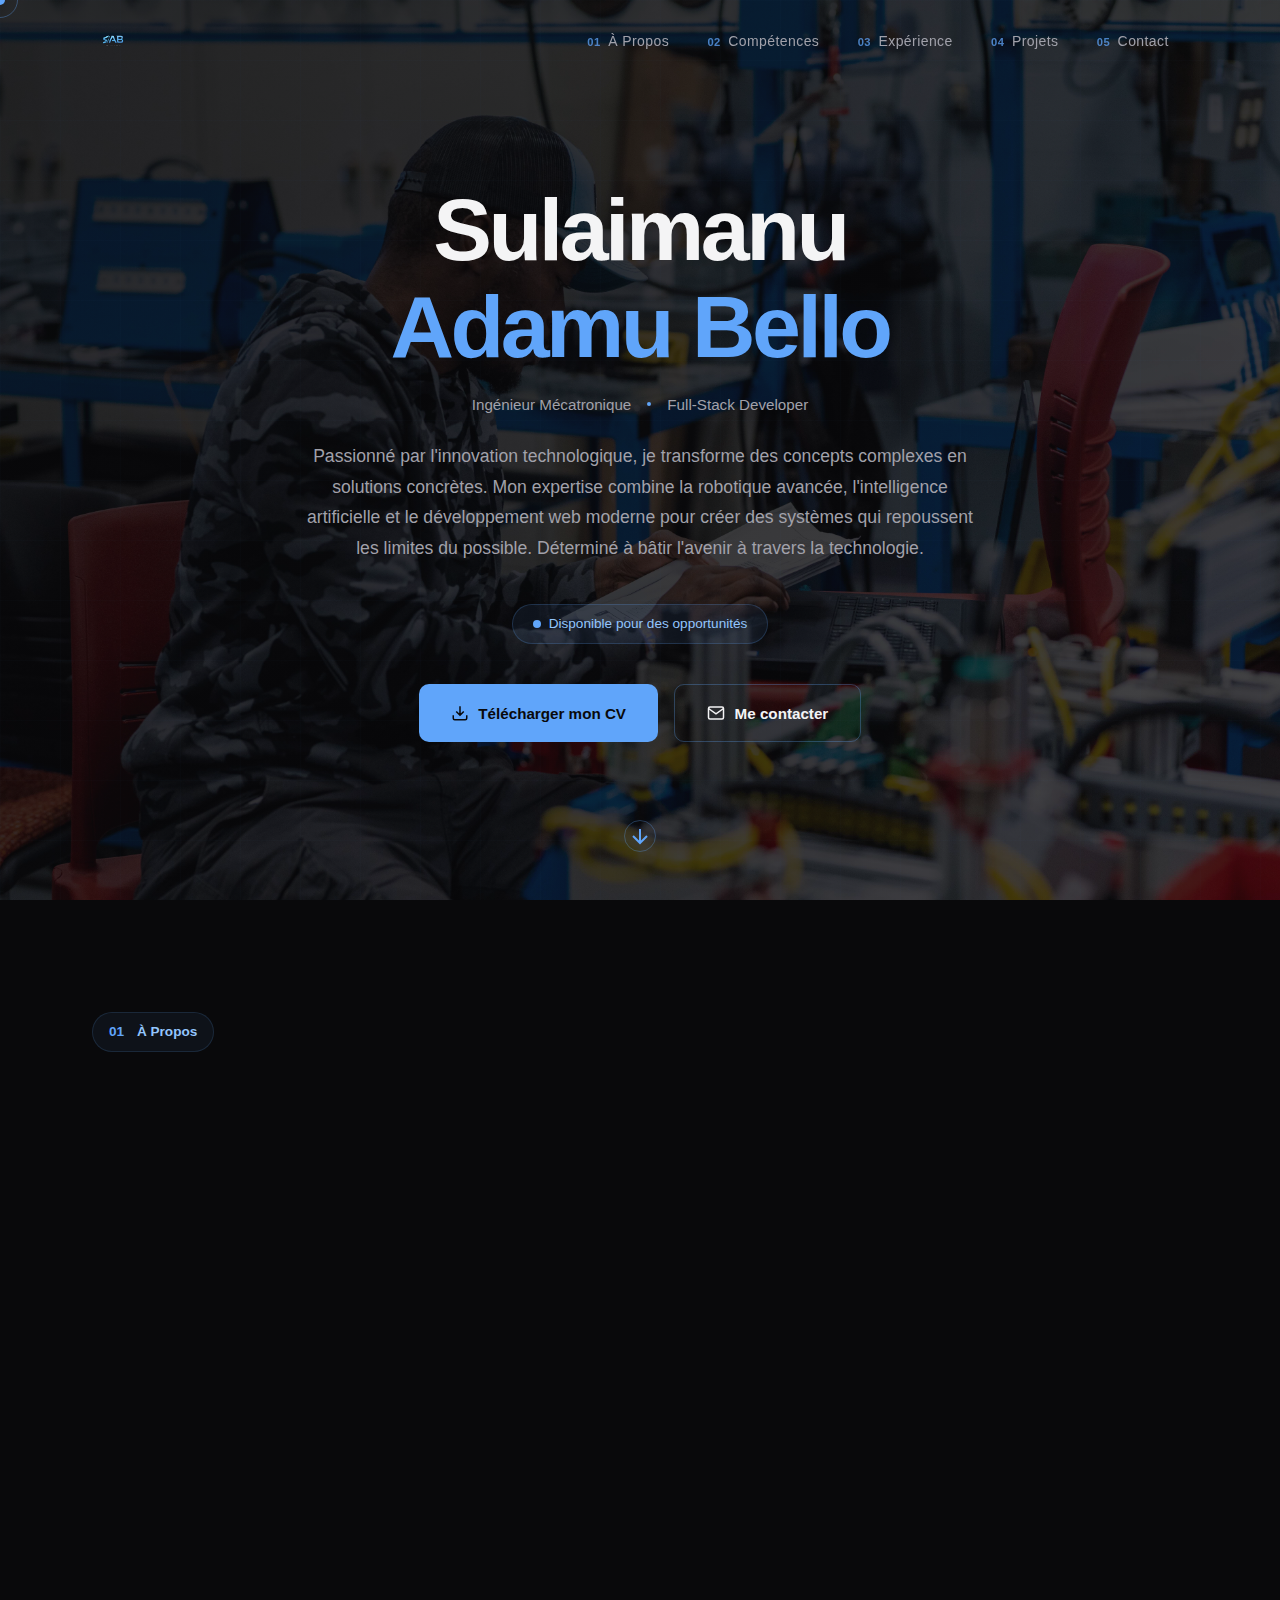
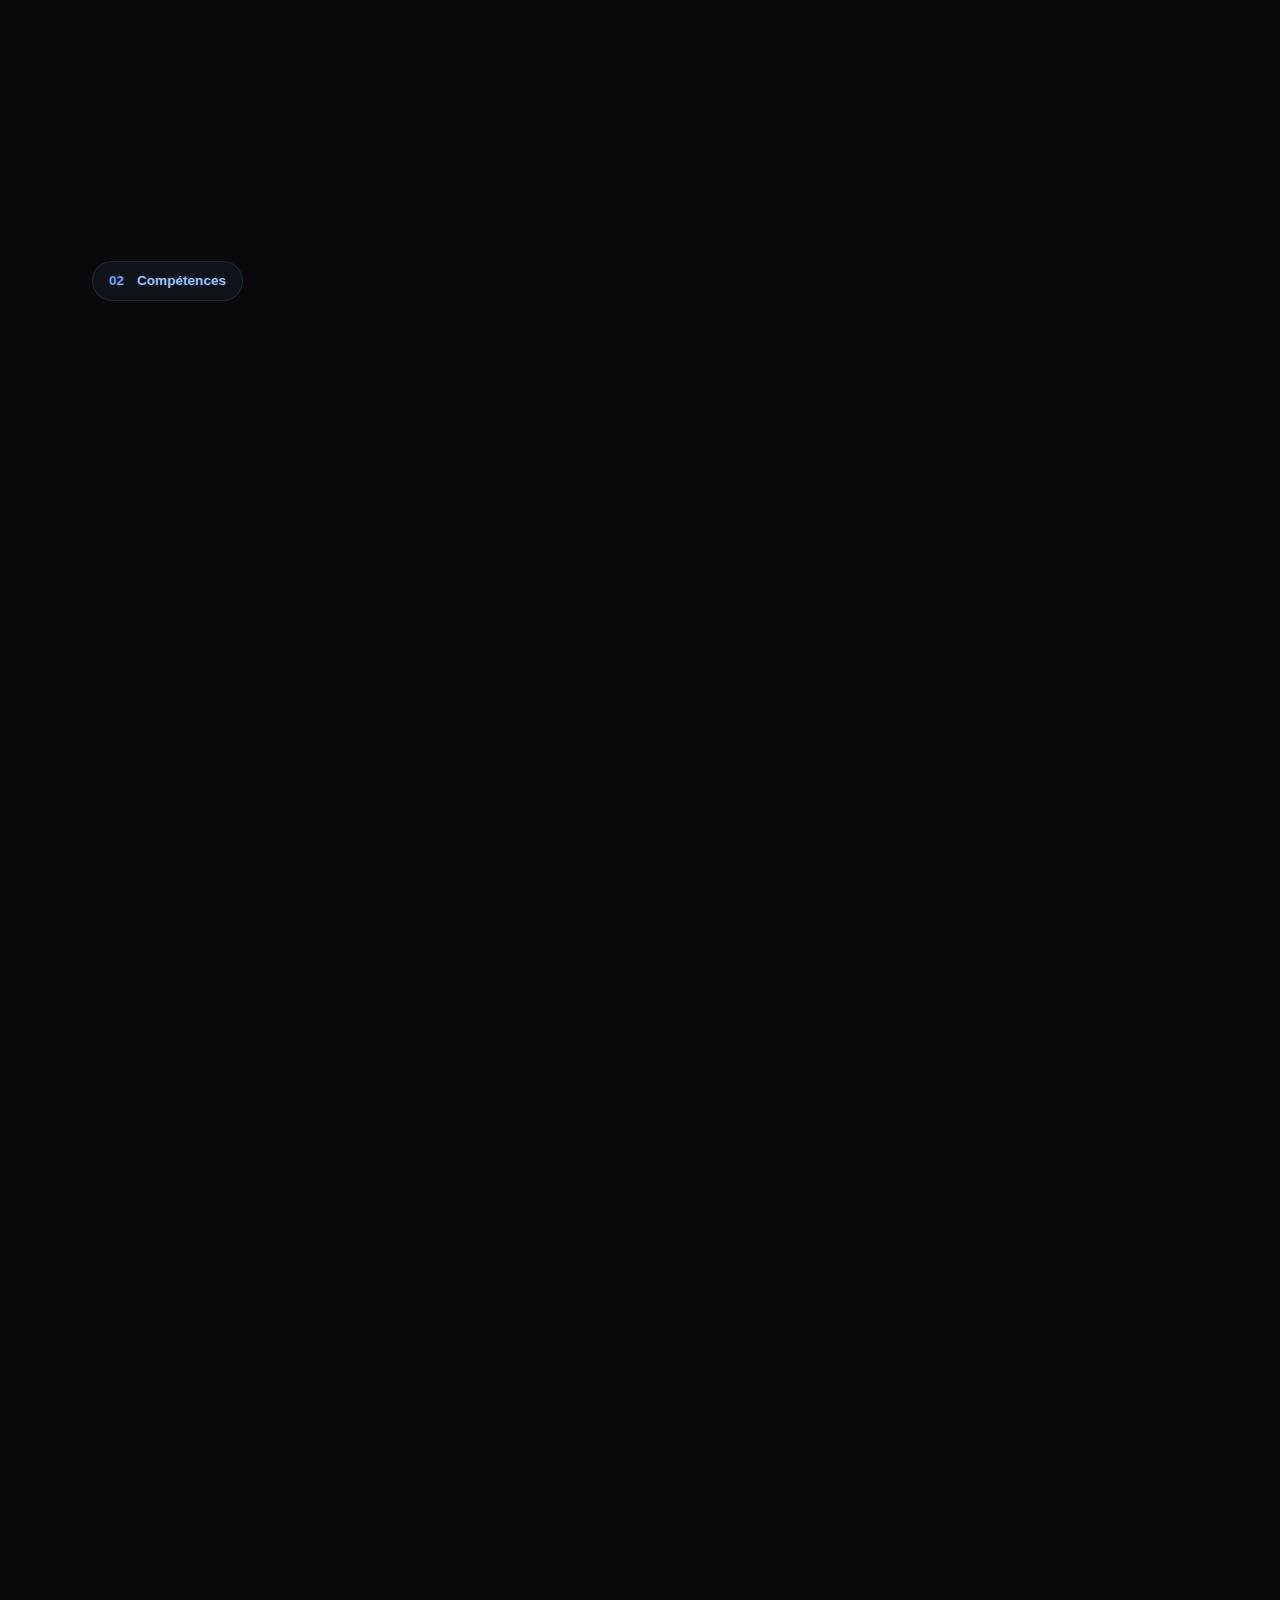
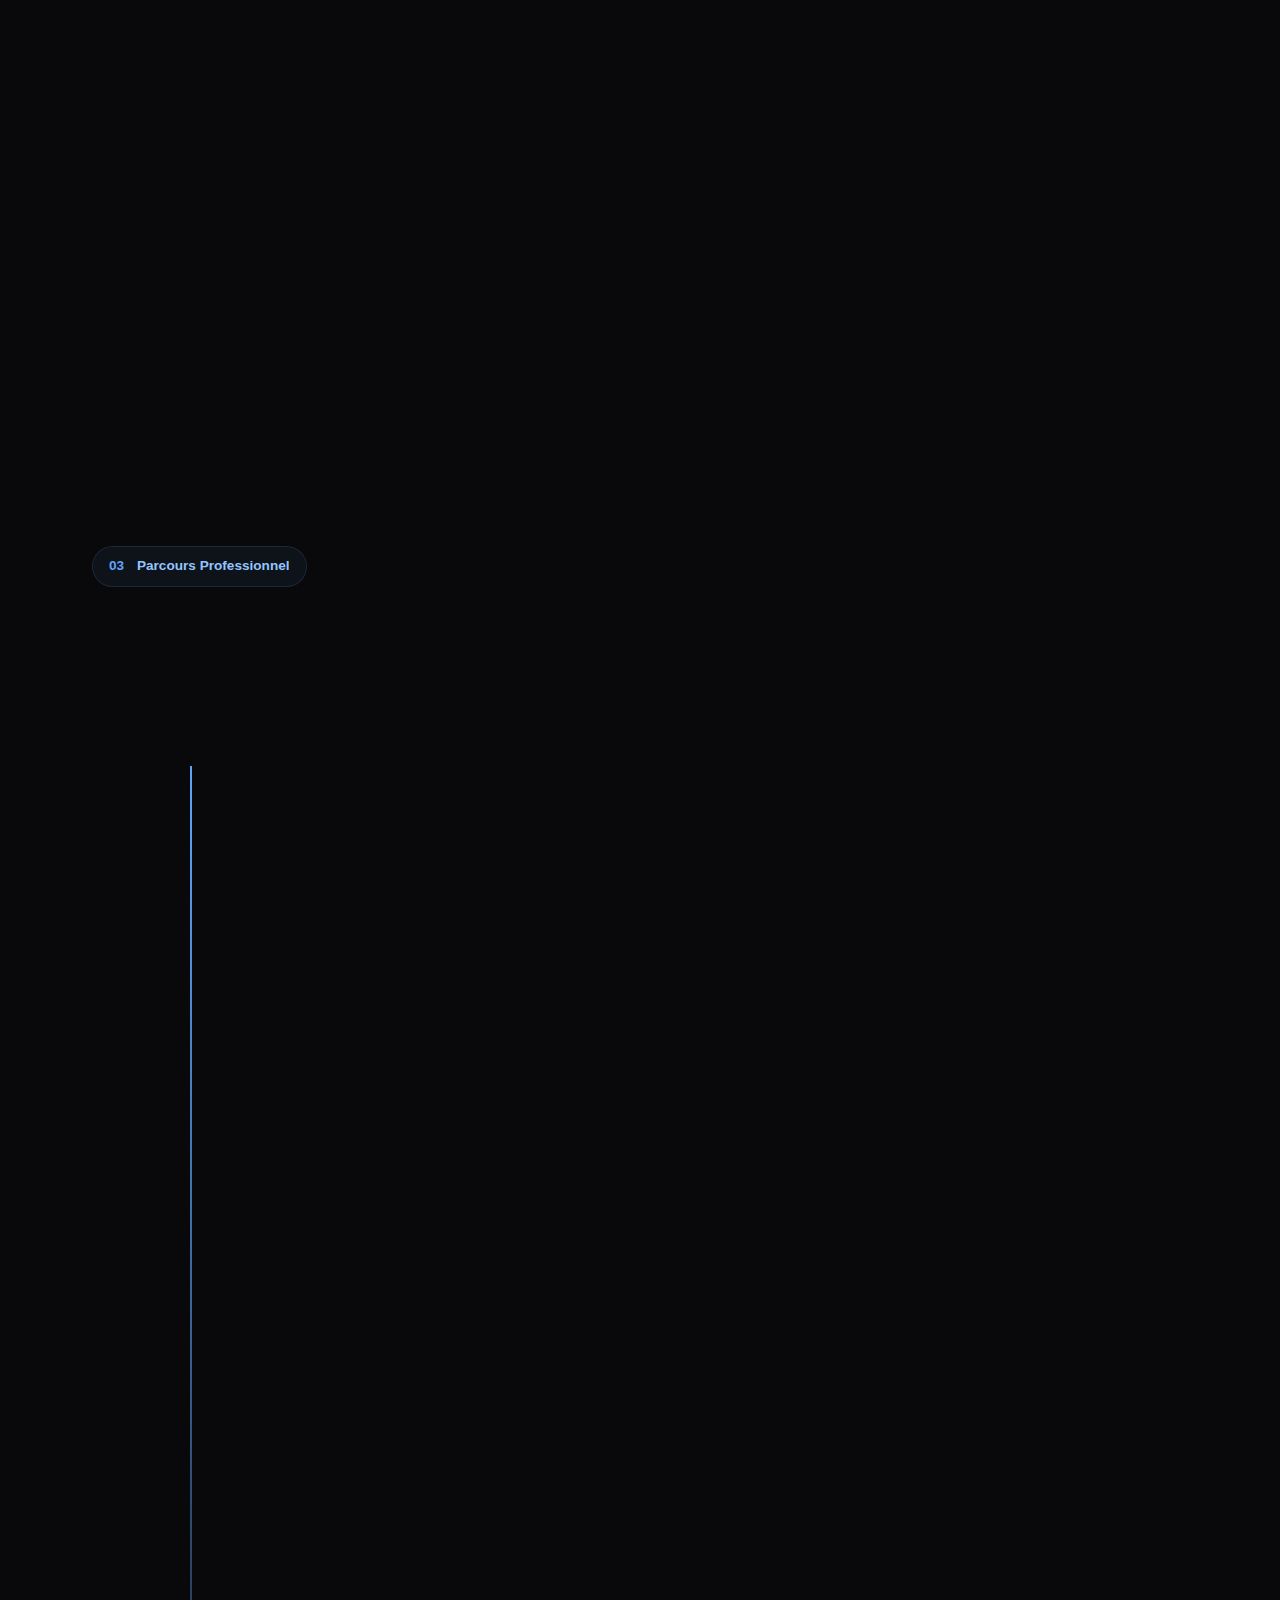
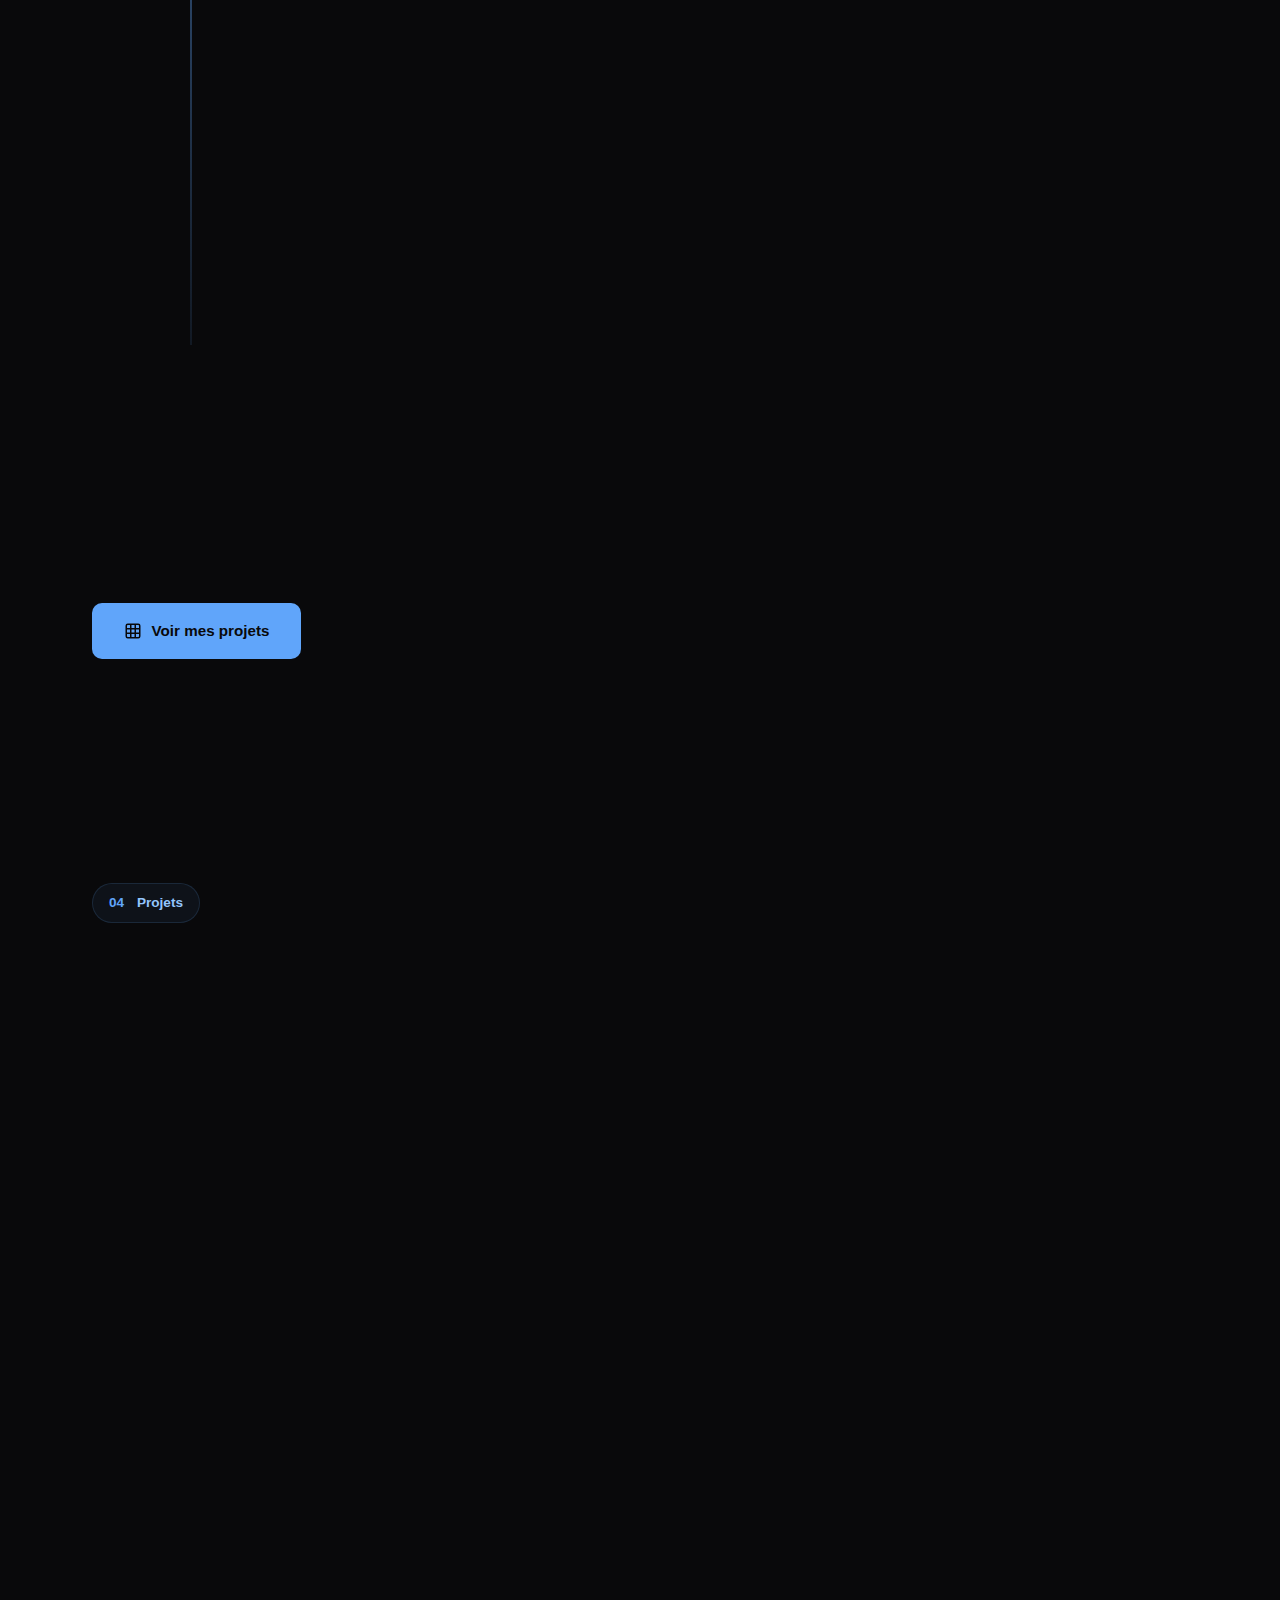
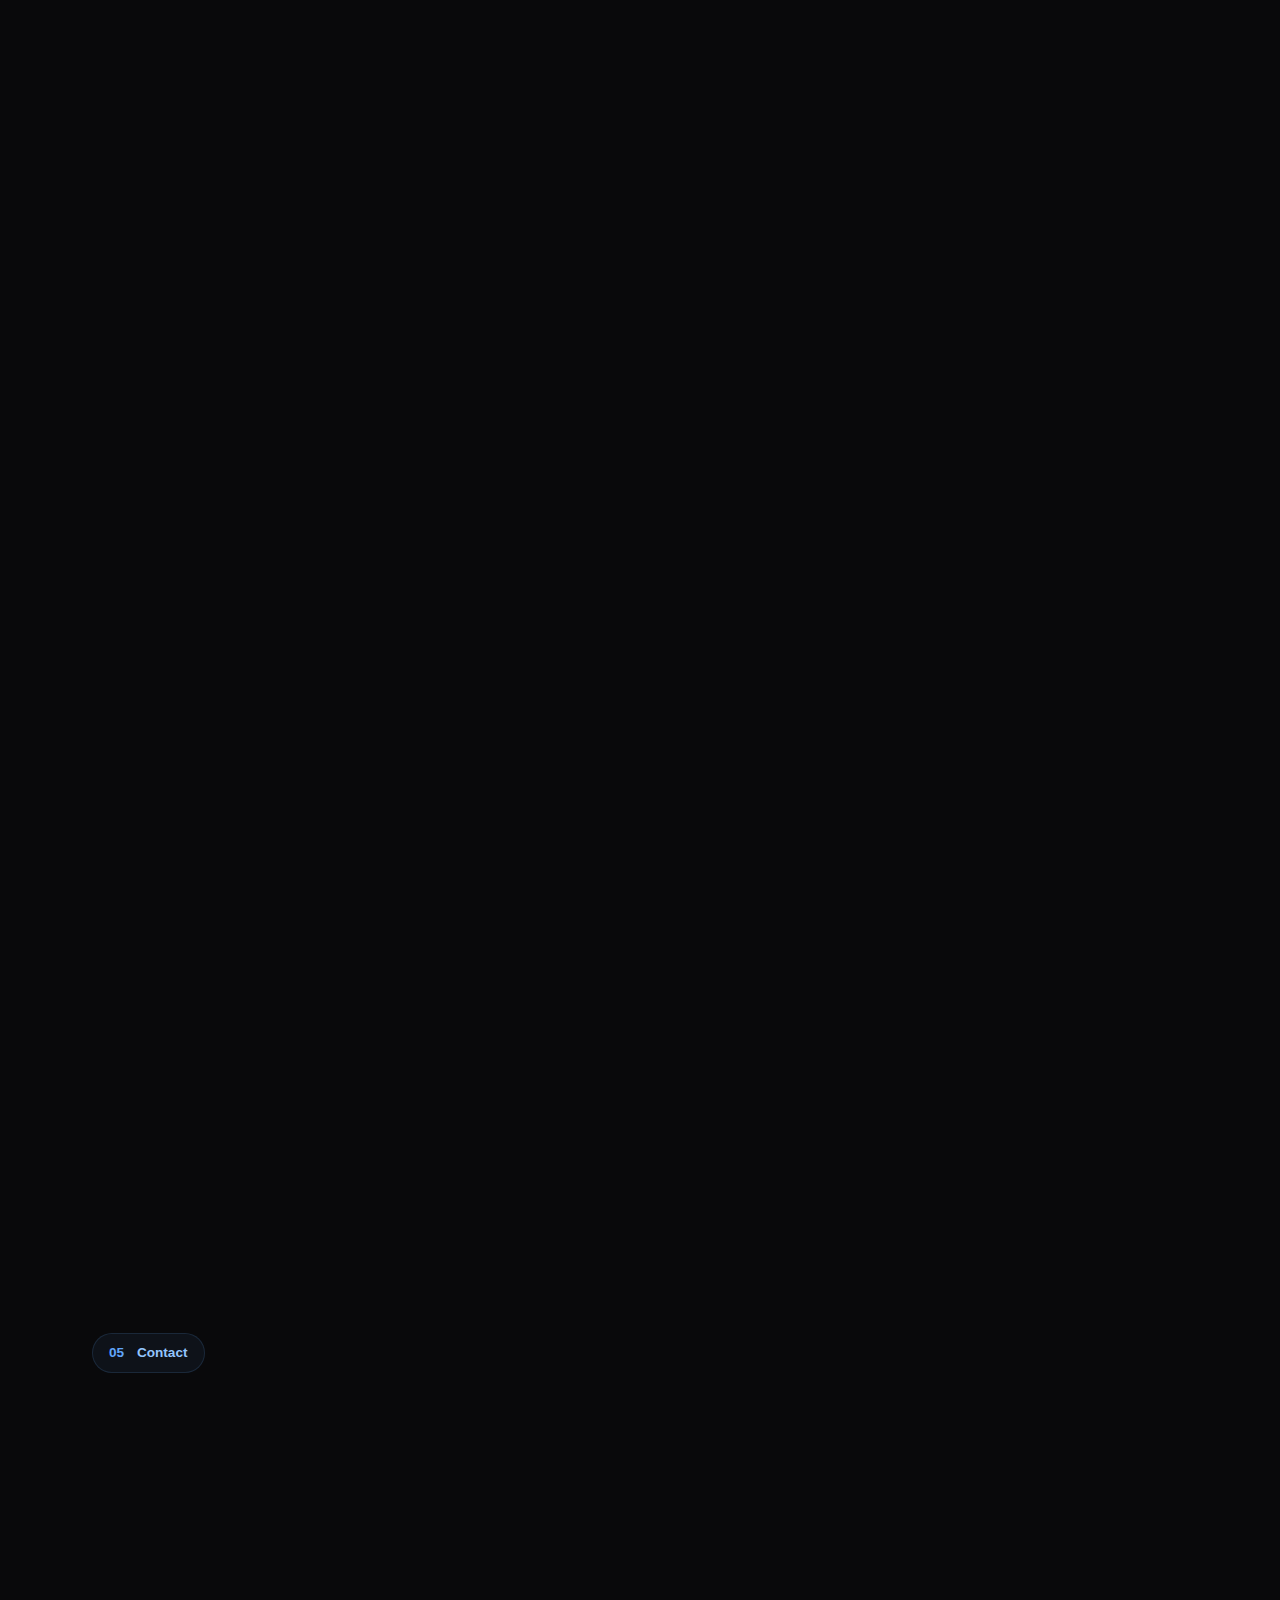
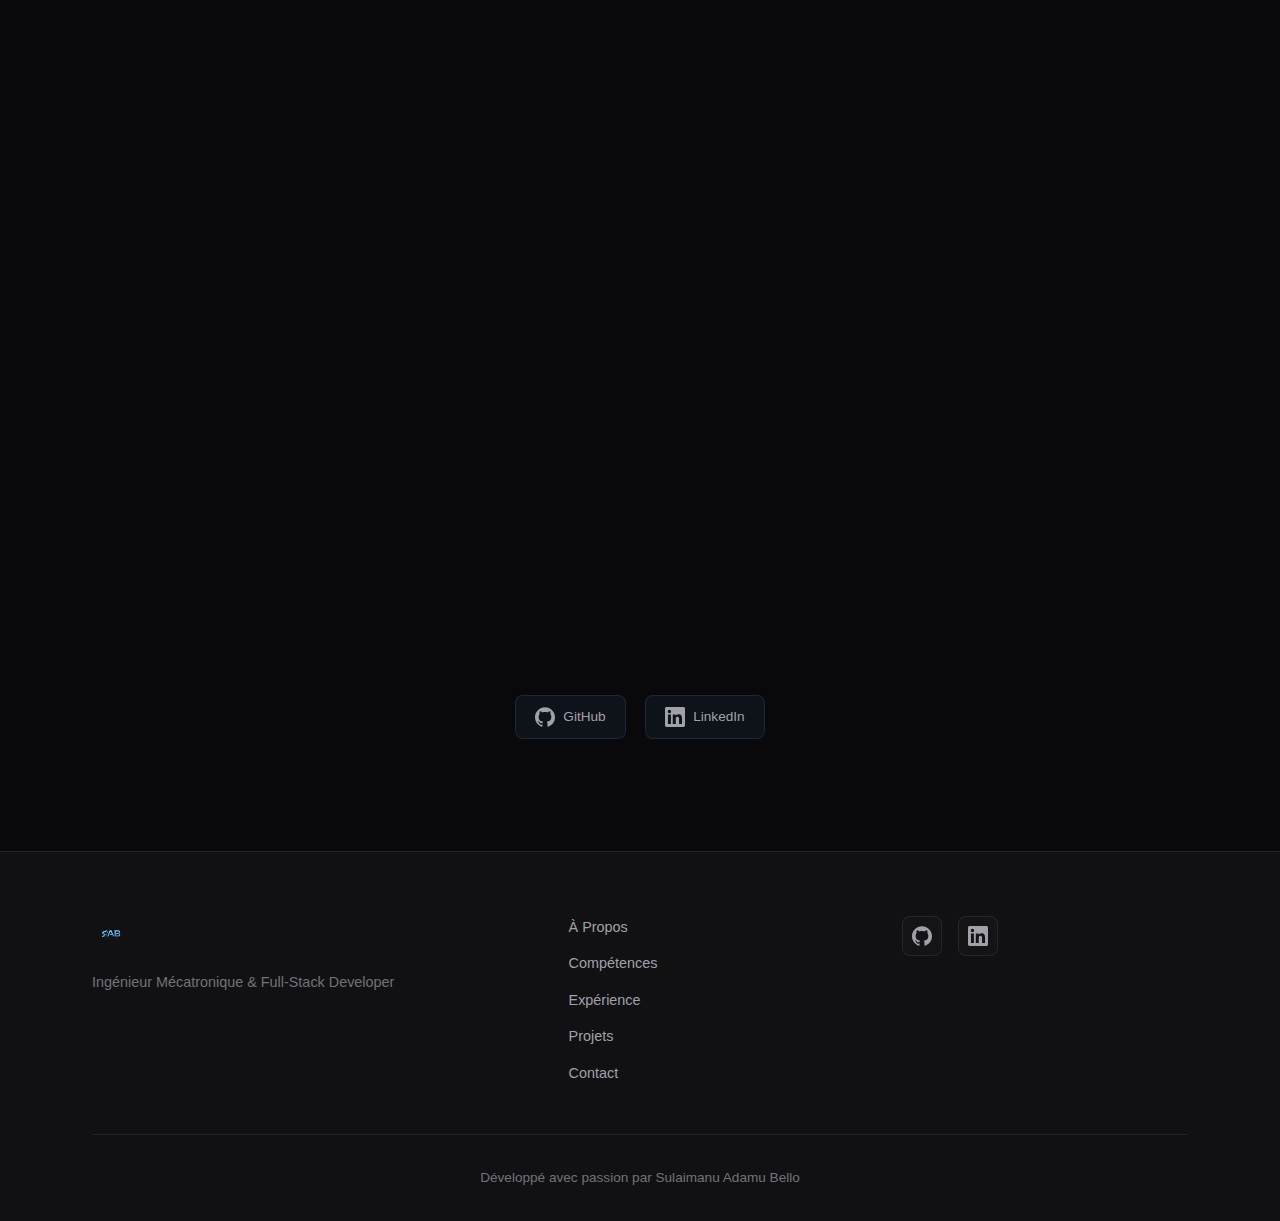
<file: index.html>
<!DOCTYPE html>
<html lang="fr">
<head>
  <meta charset="UTF-8">
  <meta name="viewport" content="width=device-width, initial-scale=1.0">
  <title>Sulaimanu Adamu Bello — Portfolio</title>
  <meta name="description" content="Portfolio de Sulaimanu Adamu Bello, ingénieur mécatronique et développeur full-stack.">
  <meta http-equiv="X-Content-Type-Options" content="nosniff">
  <meta name="referrer" content="strict-origin-when-cross-origin">
  <meta http-equiv="Content-Security-Policy" content="default-src 'self'; img-src 'self' data: https:; style-src 'self' 'unsafe-inline' https://fonts.googleapis.com; font-src 'self' https://fonts.gstatic.com; script-src 'self'; connect-src 'self' https://formsubmit.co; form-action https://formsubmit.co; base-uri 'self'; object-src 'none'; upgrade-insecure-requests">
  <link rel="preconnect" href="https://fonts.googleapis.com">
  <link rel="preconnect" href="https://fonts.gstatic.com" crossorigin>
  <link href="https://fonts.googleapis.com/css2?family=Inter:wght@300;400;500;600;700;800;900&family=Outfit:wght@400;500;600;700;800;900&display=swap" rel="stylesheet">
  <link rel="icon" href="assets/SAB-DEV.svg" type="image/svg+xml">
  <link rel="stylesheet" href="style.css">
</head>
<body>

  <div class="cursor" id="cursor"></div>
  <div class="cursor-trail" id="cursorTrail"></div>
  <div class="loader" id="loader">
    <div class="loader-inner">
      <span>S</span><span>A</span><span>B</span>
    </div>
  </div>

  <nav class="nav" id="nav">
    <div class="nav-inner">
      <a href="#hero" class="nav-logo">
        <img src="assets/SAB-DEV.svg" alt="SAB-DEV" class="logo-img" decoding="async">
      </a>
      <button class="nav-burger" id="navBurger" aria-label="Menu">
        <span></span><span></span><span></span>
      </button>
      <ul class="nav-links" id="navLinks">
        <li><a href="#about" class="nav-link" data-num="01">À Propos</a></li>
        <li><a href="#skills" class="nav-link" data-num="02">Compétences</a></li>
        <li><a href="#experience" class="nav-link" data-num="03">Expérience</a></li>
        <li><a href="#projects" class="nav-link" data-num="04">Projets</a></li>
        <li><a href="#contact" class="nav-link" data-num="05">Contact</a></li>
      </ul>
    </div>
  </nav>

  <section id="hero" class="hero">
    <div class="hero-bg">
      <img src="assets/Background.jpg" alt="" aria-hidden="true" class="hero-bg-img" width="1920" height="1080" decoding="async">
      <div class="hero-bg-overlay"></div>
      <div class="hero-grid" aria-hidden="true"></div>
    </div>
    <div class="hero-content">
      <h1 class="hero-title">
        <span class="hero-title-line" data-text="Sulaimanu">Sulaimanu</span>
        <span class="hero-title-line" data-text="Adamu Bello">Adamu Bello</span>
      </h1>
      <div class="hero-tags">
        <span class="hero-tag">Ingénieur Mécatronique</span>
        <span class="hero-tag-separator"></span>
        <span class="hero-tag">Full-Stack Developer</span>
      </div>
      <p class="hero-desc">Passionné par l'innovation technologique, je transforme des concepts complexes en solutions concrètes. Mon expertise combine la robotique avancée, l'intelligence artificielle et le développement web moderne pour créer des systèmes qui repoussent les limites du possible. Déterminé à bâtir l'avenir à travers la technologie.</p>
      <div class="hero-status">
        <span class="status-dot"></span>
        <span class="status-text">Disponible pour des opportunités</span>
      </div>
      <div class="hero-actions">
        <a href="assets/CV.docx" download class="btn btn-primary">
          <svg width="18" height="18" viewBox="0 0 24 24" fill="none" stroke="currentColor" stroke-width="2"><path d="M21 15v4a2 2 0 01-2 2H5a2 2 0 01-2-2v-4M7 10l5 5 5-5M12 15V3"/></svg>
          Télécharger mon CV
        </a>
        <a href="#contact" class="btn btn-secondary">
          <svg width="18" height="18" viewBox="0 0 24 24" fill="none" stroke="currentColor" stroke-width="2"><path d="M4 4h16c1.1 0 2 .9 2 2v12c0 1.1-.9 2-2 2H4c-1.1 0-2-.9-2-2V6c0-1.1.9-2 2-2z"/><polyline points="22,6 12,13 2,6"/></svg>
          Me contacter
        </a>
      </div>
    </div>
    <a href="#about" class="hero-scroll" aria-label="Défiler">
      <svg width="24" height="24" viewBox="0 0 24 24" fill="none" stroke="currentColor" stroke-width="2"><line x1="12" y1="5" x2="12" y2="19"/><polyline points="19 12 12 19 5 12"/></svg>
    </a>
  </section>

  <section id="about" class="section about">
    <div class="container">
      <div class="section-label">
        <span class="section-num">01</span>
        <span>À Propos</span>
      </div>
      <div class="about-grid">
        <div class="about-photo" data-reveal="left">
          <div class="photo-wrap">
            <img src="assets/moi.jpg" alt="Sulaimanu Adamu Bello" loading="lazy" decoding="async">
            <div class="photo-badge">
              <svg width="20" height="20" viewBox="0 0 24 24" fill="none" stroke="currentColor" stroke-width="2"><polyline points="20 6 9 17 4 12"/></svg>
              Disponible
            </div>
          </div>
        </div>
        <div class="about-text" data-reveal="right">
          <h2 class="section-title">Ingénieur passionné par l'innovation</h2>
          <p>Diplômé en génie mécatronique, je me spécialise dans la conception de systèmes embarqués intelligents et le développement d'applications web modernes.</p>
          <p>Ma démarche allie rigueur scientifique et créativité technique pour transformer des défis complexes en solutions élégantes et performantes. De la robotique autonome à l'interface utilisateur, chaque projet est une opportunité d'innover.</p>
          <p>Actuellement, je développe mes compétences en développement full-stack tout en continuant à explorer les frontières de la robotique et de l'intelligence artificielle.</p>
          <div class="stats-grid">
            <div class="stat-card">
              <div class="stat-num" data-count="04">0</div>
              <div class="stat-label">Projets réalisés</div>
            </div>
            <div class="stat-card">
              <div class="stat-num" data-count="2">0</div>
              <div class="stat-label">Ans d'expérience</div>
            </div>
            <div class="stat-card">
              <div class="stat-num" data-count="10">0</div>
              <div class="stat-label">Technologies maîtrisées</div>
            </div>
          </div>
        </div>
      </div>
    </div>
  </section>

  <section id="skills" class="section skills">
    <div class="container">
      <div class="section-label">
        <span class="section-num">02</span>
        <span>Compétences</span>
      </div>
      <h2 class="section-title" data-reveal>Stack technique</h2>
      <p class="section-subtitle" data-reveal>Technologies et outils que je maîtrise pour concrétiser vos projets</p>
      <div class="skills-grid">
        <div class="skill-card" data-reveal>
          <div class="skill-icon">
            <img src="assets/systeme-embarque.jpeg" alt="Systèmes Embarqués" loading="lazy" decoding="async">
          </div>
          <h3 class="skill-title">Systèmes Embarqués</h3>
          <p class="skill-desc">Conception et programmation de solutions robotiques autonomes avec Raspberry Pi et Arduino.</p>
          <div class="skill-bar">
            <div class="skill-fill" data-w="92"></div>
          </div>
          <span class="skill-percent">92%</span>
        </div>

        <div class="skill-card" data-reveal>
          <div class="skill-icon">
            <img src="assets/CAO.png" alt="CAO/DAO" loading="lazy" decoding="async">
          </div>
          <h3 class="skill-title">CAO / DAO</h3>
          <p class="skill-desc">Modélisation 3D et conception mécanique avec SolidWorks et AutoCAD.</p>
          <div class="skill-bar">
            <div class="skill-fill" data-w="88"></div>
          </div>
          <span class="skill-percent">88%</span>
        </div>

        <div class="skill-card" data-reveal>
          <div class="skill-icon">
            <img src="assets/siemens.jpg" alt="SIEMENS" loading="lazy" decoding="async">
          </div>
          <h3 class="skill-title">SIEMENS / Automatisation</h3>
          <p class="skill-desc">Programmation d'automates industriels et supervision HMI avec TIA Portal.</p>
          <div class="skill-bar">
            <div class="skill-fill" data-w="85"></div>
          </div>
          <span class="skill-percent">85%</span>
        </div>

        <div class="skill-card" data-reveal>
          <div class="skill-icon">
            <img src="assets/python.jpeg" alt="Python" loading="lazy" decoding="async">
          </div>
          <h3 class="skill-title">Python</h3>
          <p class="skill-desc">Développement de scripts d'automatisation, IA et traitement de données avec TensorFlow.</p>
          <div class="skill-bar">
            <div class="skill-fill" data-w="100"></div>
          </div>
          <span class="skill-percent">100%</span>
        </div>

        <div class="skill-card" data-reveal>
          <div class="skill-icon">
            <img src="assets/cpp.jpg" alt="C++/C" loading="lazy" decoding="async">
          </div>
          <h3 class="skill-title">C++ / C</h3>
          <p class="skill-desc">Programmation bas niveau pour microcontrôleurs et optimisation des performances.</p>
          <div class="skill-bar">
            <div class="skill-fill" data-w="82"></div>
          </div>
          <span class="skill-percent">82%</span>
        </div>

        <div class="skill-card" data-reveal>
          <div class="skill-icon">
            <img src="assets/htmlcss.jpg" alt="HTML/CSS/JS" loading="lazy" decoding="async">
          </div>
          <h3 class="skill-title">HTML / CSS / JavaScript</h3>
          <p class="skill-desc">Création d'interfaces web modernes, responsives et performantes.</p>
          <div class="skill-bar">
            <div class="skill-fill" data-w="100"></div>
          </div>
          <span class="skill-percent">100%</span>
        </div>

        <div class="skill-card" data-reveal>
          <div class="skill-icon">
            <img src="assets/react.jpg" alt="React" loading="lazy" decoding="async">
          </div>
          <h3 class="skill-title">React</h3>
          <p class="skill-desc">Développement d'interfaces dynamiques en composants réutilisables avec state management moderne.</p>
          <div class="skill-bar">
            <div class="skill-fill" data-w="85"></div>
          </div>
          <span class="skill-percent">85%</span>
        </div>

        <div class="skill-card" data-reveal>
          <div class="skill-icon">
            <img src="assets/next-js.jpg" alt="Next.js" loading="lazy" decoding="async">
          </div>
          <h3 class="skill-title">Next.js</h3>
          <p class="skill-desc">Création d'applications React structurées avec routing, rendu optimisé et architecture évolutive.</p>
          <div class="skill-bar">
            <div class="skill-fill" data-w="85"></div>
          </div>
          <span class="skill-percent">85%</span>
        </div>
      </div>
    </div>
  </section>
  <section id="experience" class="section experience">
    <div class="container">
      <div class="section-label">
        <span class="section-num">03</span>
        <span>Parcours Professionnel</span>
      </div>
      <h2 class="section-title" data-reveal>Mon expérience</h2>
      <p class="section-subtitle" data-reveal>Parcours académique et professionnel</p>
      <div class="timeline">
        <div class="timeline-item" data-reveal>
          <div class="timeline-dot"></div>
          <div class="timeline-content">
            <span class="timeline-date">2025 - Présent</span>
            <h3 class="timeline-title">Ingénieur de Conception des Systèmes Mécatroniques</h3>
            <p class="timeline-company">Sparte Robotics</p>
            <p class="timeline-desc">Conception et développement de systèmes robotiques avancés. Intégration de solutions d'automatisation innovantes et optimisation de processus mécatroniques pour applications industrielles.</p>
          </div>
        </div>

        <div class="timeline-item" data-reveal>
          <div class="timeline-dot"></div>
          <div class="timeline-content">
            <span class="timeline-date">2026</span>
            <h3 class="timeline-title">Développeur Web Front-End</h3>
            <p class="timeline-company">Freelance</p>
            <p class="timeline-desc">Création de sites web modernes et responsives pour divers clients. Développement d'interfaces utilisateur intuitives avec HTML5, CSS3 et JavaScript. Spécialisation dans les animations et l'expérience utilisateur.</p>
          </div>
        </div>

        <div class="timeline-item" data-reveal>
          <div class="timeline-dot"></div>
          <div class="timeline-content">
            <span class="timeline-date">2024</span>
            <h3 class="timeline-title">Stage Pré-Ingénieur</h3>
            <p class="timeline-company">Sparte Robotics - 1 an</p>
            <p class="timeline-desc">Participation active au développement de projets robotiques. Apprentissage approfondi des systèmes embarqués, programmation de microcontrôleurs et conception de solutions mécatroniques.</p>
          </div>
        </div>

        <div class="timeline-item" data-reveal>
          <div class="timeline-dot"></div>
          <div class="timeline-content">
            <span class="timeline-date">2020 - 2025</span>
            <h3 class="timeline-title">Diplôme d'Ingénieur en Mécatronique</h3>
            <p class="timeline-company">École Nationale Supérieure Polytechnique de Douala</p>
            <p class="timeline-desc">Formation complète en robotique, automatisation, électronique et programmation embarquée. Projet de fin d'études sur un drone aquatique autonome pour la collecte de déchets plastiques.</p>
          </div>
        </div>
      </div>

      <div class="cta-section" data-reveal>
        <div class="cta-content">
          <h3>Découvrez mes réalisations</h3>
          <p>Explorez les projets que j'ai développés, de la robotique à la création web</p>
        </div> 
      </div>
      <a href="projets.html" class="btn btn-primary">
          <svg width="18" height="18" viewBox="0 0 24 24" fill="none" stroke="currentColor" stroke-width="2"><rect x="3" y="3" width="18" height="18" rx="2"/><path d="M9 3v18M15 3v18M3 9h18M3 15h18"/></svg>
          Voir mes projets
      </a>
    </div>
  </section>

  <section id="projects" class="section projects">
    <div class="container">
      <div class="section-label">
        <span class="section-num">04</span>
        <span>Projets</span>
      </div>
      <h2 class="section-title" data-reveal>Réalisations récentes</h2>
      <p class="section-subtitle" data-reveal>Une sélection de mes projets les plus significatifs</p>
      <div class="filters" data-reveal>
        <button class="filter active" data-cat="all">Tous</button>
        <button class="filter" data-cat="robotique">Robotique</button>
        <button class="filter" data-cat="web">Web</button>
        <button class="filter" data-cat="evenementiel">Événementiel</button>
      </div>
      <div class="projects-grid">
        <a href="https://page-de-profil.vercel.app/" target="_blank" class="proj-card" data-cat="web" data-reveal>
          <div class="proj-img">
            <img src="assets/SAB-DEV.svg" alt="Portfolio SAB-DEV" loading="lazy" decoding="async">
            <div class="proj-overlay">
              <svg width="32" height="32" viewBox="0 0 24 24" fill="none" stroke="currentColor" stroke-width="2"><path d="M18 13v6a2 2 0 0 1-2 2H5a2 2 0 0 1-2-2V8a2 2 0 0 1 2-2h6"/><polyline points="15 3 21 3 21 9"/><line x1="10" y1="14" x2="21" y2="3"/></svg>
            </div>
          </div>
          <div class="proj-content">
            <div class="proj-meta">
              <span class="tag cat-web">Web</span>
              <span class="tag">Portfolio</span>
            </div>
            <h3 class="proj-title">Portfolio SAB-DEV</h3>
            <p class="proj-desc">Mon portfolio personnel moderne présentant mes réalisations et compétences en ingénierie et développement.</p>
          </div>
        </a>

        <a href="https://cameroon-robotics-association.vercel.app/" target="_blank" class="proj-card" data-cat="web" data-reveal>
          <div class="proj-img">
            <img src="assets/AfricanRoboticsAssociation.png" alt="Association Camerounaise de Robotique" loading="lazy" decoding="async">
            <div class="proj-overlay">
              <svg width="32" height="32" viewBox="0 0 24 24" fill="none" stroke="currentColor" stroke-width="2"><path d="M18 13v6a2 2 0 0 1-2 2H5a2 2 0 0 1-2-2V8a2 2 0 0 1 2-2h6"/><polyline points="15 3 21 3 21 9"/><line x1="10" y1="14" x2="21" y2="3"/></svg>
            </div>
          </div>
          <div class="proj-content">
            <div class="proj-meta">
              <span class="tag cat-web">Web</span>
              <span class="tag">Association</span>
            </div>
            <h3 class="proj-title">Cameroun Robotics Association</h3>
            <p class="proj-desc">Plateforme officielle de l'association pour la promotion de la robotique et de l'automatisation au Cameroun.</p>
          </div>
        </a>

        <a href="https://salon-de-coiffure.vercel.app/" target="_blank" class="proj-card" data-cat="web" data-reveal>
          <div class="proj-img">
            <img src="assets/Salon-coiffure.png" alt="SULAI-BARBER" loading="lazy" decoding="async">
            <div class="proj-overlay">
              <svg width="32" height="32" viewBox="0 0 24 24" fill="none" stroke="currentColor" stroke-width="2"><path d="M18 13v6a2 2 0 0 1-2 2H5a2 2 0 0 1-2-2V8a2 2 0 0 1 2-2h6"/><polyline points="15 3 21 3 21 9"/><line x1="10" y1="14" x2="21" y2="3"/></svg>
            </div>
          </div>
          <div class="proj-content">
            <div class="proj-meta">
              <span class="tag cat-web">Web</span>
              <span class="tag">Réservation</span>
            </div>
            <h3 class="proj-title">SULAI-BARBER</h3>
            <p class="proj-desc">Site vitrine professionnel avec système de réservation en ligne pour un salon de coiffure de prestige.</p>
          </div>
        </a>

        <a href="https://dege-immo.vercel.app/" target="_blank" class="proj-card" data-cat="web" data-reveal>
          <div class="proj-img">
            <img src="assets/Dege-Immo.png" alt="Dege-Immo" loading="lazy" decoding="async">
            <div class="proj-overlay">
              <svg width="32" height="32" viewBox="0 0 24 24" fill="none" stroke="currentColor" stroke-width="2"><path d="M18 13v6a2 2 0 0 1-2 2H5a2 2 0 0 1-2-2V8a2 2 0 0 1 2-2h6"/><polyline points="15 3 21 3 21 9"/><line x1="10" y1="14" x2="21" y2="3"/></svg>
            </div>
          </div>
          <div class="proj-content">
            <div class="proj-meta">
              <span class="tag cat-web">Web</span>
              <span class="tag">Immobilier</span>
            </div>
            <h3 class="proj-title">Dege-Immo</h3>
            <p class="proj-desc">Solution de gestion immobilière moderne pour la gestion des annonces et des locataires à Douala.</p>
          </div>
        </a>

        <a href="https://national-concours.vercel.app/" target="_blank" class="proj-card" data-cat="web" data-reveal>
          <div class="proj-img">
            <img src="assets/National-concours.png" alt="National Concours CM" loading="lazy" decoding="async">
            <div class="proj-overlay">
              <svg width="32" height="32" viewBox="0 0 24 24" fill="none" stroke="currentColor" stroke-width="2"><path d="M18 13v6a2 2 0 0 1-2 2H5a2 2 0 0 1-2-2V8a2 2 0 0 1 2-2h6"/><polyline points="15 3 21 3 21 9"/><line x1="10" y1="14" x2="21" y2="3"/></svg>
            </div>
          </div>
          <div class="proj-content">
            <div class="proj-meta">
              <span class="tag cat-web">Web</span>
              <span class="tag">Éducation</span>
            </div>
            <h3 class="proj-title">National Concours CM</h3>
            <p class="proj-desc">Portail centralisé pour l'enrôlement et la consultation des concours publics au Cameroun.</p>
          </div>
        </a>

        <a href="https://page-blog-xi.vercel.app/" target="_blank" class="proj-card" data-cat="web" data-reveal>
          <div class="proj-img">
            <img src="assets/Bello-tech.png" alt="PAGE-BLOG" loading="lazy" decoding="async">
            <div class="proj-overlay">
              <svg width="32" height="32" viewBox="0 0 24 24" fill="none" stroke="currentColor" stroke-width="2"><path d="M18 13v6a2 2 0 0 1-2 2H5a2 2 0 0 1-2-2V8a2 2 0 0 1 2-2h6"/><polyline points="15 3 21 3 21 9"/><line x1="10" y1="14" x2="21" y2="3"/></svg>
            </div>
          </div>
          <div class="proj-content">
            <div class="proj-meta">
              <span class="tag cat-web">Web</span>
              <span class="tag">Blog</span>
            </div>
            <h3 class="proj-title">BELLO.TECH Blog</h3>
            <p class="proj-desc">Articles techniques de fond sur la mécatronique, l'IA et les révolutions industrielles modernes.</p>
          </div>
        </a>

        <a href="https://cameroonrobotics.org/" target="_blank" class="proj-card" data-cat="robotique" data-reveal>
          <div class="proj-img">
            <img src="assets/drone.jpg" alt="Cameroon Robotics" loading="lazy" decoding="async">
            <div class="proj-overlay">
              <svg width="32" height="32" viewBox="0 0 24 24" fill="none" stroke="currentColor" stroke-width="2"><path d="M18 13v6a2 2 0 0 1-2 2H5a2 2 0 0 1-2-2V8a2 2 0 0 1 2-2h6"/><polyline points="15 3 21 3 21 9"/><line x1="10" y1="14" x2="21" y2="3"/></svg>
            </div>
          </div>
          <div class="proj-content">
            <div class="proj-meta">
              <span class="tag cat-robotique">Robotique</span>
              <span class="tag">Organisation</span>
            </div>
            <h3 class="proj-title">Cameroon Robotics</h3>
            <p class="proj-desc">Portail principal dédié à l'écosystème robotique au Cameroun, compétitions et formations.</p>
          </div>
        </a>

      </div>
    </div>
  </section>

  <section id="contact" class="section contact">
    <div class="container">
      <div class="section-label">
        <span class="section-num">05</span>
        <span>Contact</span>
      </div>
      <h2 class="section-title" data-reveal>Travaillons ensemble</h2>
      <p class="section-subtitle" data-reveal>Une idée de projet ? Discutons-en</p>
      <div class="contact-grid">
        <div class="contact-info" data-reveal="left">
          <div class="contact-card">
            <div class="contact-icon">
              <svg width="24" height="24" viewBox="0 0 24 24" fill="none" stroke="currentColor" stroke-width="2"><path d="M4 4h16c1.1 0 2 .9 2 2v12c0 1.1-.9 2-2 2H4c-1.1 0-2-.9-2-2V6c0-1.1.9-2 2-2z"/><polyline points="22,6 12,13 2,6"/></svg>
            </div>
            <div>
              <h4>Email</h4>
              <a href="mailto:sulaimanuadamubello144@gmail.com">sulaimanuadamubello144@gmail.com</a>
            </div>
          </div>

          <div class="contact-card">
            <div class="contact-icon">
              <svg width="24" height="24" viewBox="0 0 24 24" fill="none" stroke="currentColor" stroke-width="2"><path d="M22 16.92v3a2 2 0 01-2.18 2 19.79 19.79 0 01-8.63-3.07 19.5 19.5 0 01-6-6 19.79 19.79 0 01-3.07-8.67A2 2 0 014.11 2h3a2 2 0 012 1.72 12.84 12.84 0 00.7 2.81 2 2 0 01-.45 2.11L8.09 9.91a16 16 0 006 6l1.27-1.27a2 2 0 012.11-.45 12.84 12.84 0 002.81.7A2 2 0 0122 16.92z"/></svg>
            </div>
            <div>
              <h4>Téléphone</h4>
              <a href="tel:+237680065161">+237 680 065 161</a>
            </div>
          </div>

          <div class="contact-card">
            <div class="contact-icon">
              <svg width="24" height="24" viewBox="0 0 24 24" fill="none" stroke="currentColor" stroke-width="2"><path d="M21 10c0 7-9 13-9 13s-9-6-9-13a9 9 0 0118 0z"/><circle cx="12" cy="10" r="3"/></svg>
            </div>
            <div>
              <h4>Localisation</h4>
              <p>Douala, Cameroun</p>
            </div>
          </div>
        </div>

        <form class="contact-form" id="contactForm" data-reveal="right" action="https://formsubmit.co/sulaimanuadamubello144@gmail.com" method="POST">
          <input type="hidden" name="_subject" value="Nouveau message depuis votre portfolio">
          <input type="hidden" name="_captcha" value="false">
          <input type="hidden" name="_template" value="table">
          <div class="form-group">
            <label for="name">Nom complet</label>
            <input type="text" id="name" name="name" required>
          </div>
          <div class="form-group">
            <label for="email">Email</label>
            <input type="email" id="email" name="email" required>
          </div>
          <div class="form-group">
            <label for="subject">Sujet</label>
            <input type="text" id="subject" name="subject" required>
          </div>
          <div class="form-group">
            <label for="message">Message</label>
            <textarea id="message" name="message" rows="5" required></textarea>
          </div>
          <button type="submit" class="btn btn-primary btn-full">
            <svg width="18" height="18" viewBox="0 0 24 24" fill="none" stroke="currentColor" stroke-width="2"><line x1="22" y1="2" x2="11" y2="13"/><polygon points="22 2 15 22 11 13 2 9 22 2"/></svg>
            Envoyer le message
          </button>
        </form>
      </div>
      <div class="form-success" id="formSuccess">
        <svg width="20" height="20" viewBox="0 0 24 24" fill="none" stroke="currentColor" stroke-width="2"><polyline points="20 6 9 17 4 12"/></svg>
        <span id="formSuccessText">Message envoyé avec succès !</span>
      </div>
      <div class="hero-socials">
        <a href="https://github.com/SABCORP2002" target="_blank" rel="noopener noreferrer" class="social-link" title="GitHub">
          <svg viewBox="0 0 24 24" fill="currentColor" width="20" height="20"><path d="M12 .297c-6.63 0-12 5.373-12 12 0 5.303 3.438 9.8 8.205 11.385.6.113.82-.258.82-.577 0-.285-.01-1.04-.015-2.04-3.338.724-4.042-1.61-4.042-1.61-.546-1.385-1.335-1.755-1.335-1.755-1.087-.744.084-.729.084-.729 1.205.084 1.838 1.236 1.838 1.236 1.07 1.835 2.809 1.305 3.495.998.108-.776.417-1.305.76-1.605-2.665-.3-5.466-1.332-5.466-5.93 0-1.31.465-2.38 1.235-3.22-.135-.303-.54-1.523.105-3.176 0 0 1.005-.322 3.3 1.23.96-.267 1.98-.399 3-.405 1.02.006 2.04.138 3 .405 2.28-1.552 3.285-1.23 3.285-1.23.645 1.653.24 2.873.12 3.176.765.84 1.23 1.91 1.23 3.22 0 4.61-2.805 5.625-5.475 5.92.42.36.81 1.096.81 2.22 0 1.606-.015 2.896-.015 3.286 0 .315.21.69.825.57C20.565 22.092 24 17.592 24 12.297c0-6.627-5.373-12-12-12"/></svg>
          <span>GitHub</span>
        </a>
        <a href="https://www.linkedin.com/in/sulaimanu-adamu-bello-4059a9309" target="_blank" rel="noopener noreferrer" class="social-link" title="LinkedIn">
          <svg viewBox="0 0 24 24" fill="currentColor" width="20" height="20"><path d="M20.447 20.452h-3.554v-5.569c0-1.328-.027-3.037-1.852-3.037-1.853 0-2.136 1.445-2.136 2.939v5.667H9.351V9h3.414v1.561h.046c.477-.9 1.637-1.85 3.37-1.85 3.601 0 4.267 2.37 4.267 5.455v6.286zM5.337 7.433a2.062 2.062 0 01-2.063-2.065 2.064 2.064 0 112.063 2.065zm1.782 13.019H3.555V9h3.564v11.452zM22.225 0H1.771C.792 0 0 .774 0 1.729v20.542C0 23.227.792 24 1.771 24h20.451C23.2 24 24 23.227 24 22.271V1.729C24 .774 23.2 0 22.222 0h.003z"/></svg>
          <span>LinkedIn</span>
        </a>
      </div>
    </div>
  </section>

  <footer class="footer">
    <div class="container">
      <div class="footer-content">
        <div class="footer-brand">
          <img src="assets/SAB-DEV.svg" alt="SAB-DEV" class="footer-logo" loading="lazy" decoding="async">
          <p>Ingénieur Mécatronique & Full-Stack Developer</p>
        </div>
        <div class="footer-links">
          <a href="#about">À Propos</a>
          <a href="#skills">Compétences</a>
          <a href="#experience">Expérience</a>
          <a href="#projects">Projets</a>
          <a href="#contact">Contact</a>
        </div>
        <div class="footer-socials">
          <a href="https://github.com/SABCORP2002" target="_blank" rel="noopener noreferrer" title="GitHub">
            <svg viewBox="0 0 24 24" fill="currentColor" width="20" height="20"><path d="M12 .297c-6.63 0-12 5.373-12 12 0 5.303 3.438 9.8 8.205 11.385.6.113.82-.258.82-.577 0-.285-.01-1.04-.015-2.04-3.338.724-4.042-1.61-4.042-1.61-.546-1.385-1.335-1.755-1.335-1.755-1.087-.744.084-.729.084-.729 1.205.084 1.838 1.236 1.838 1.236 1.07 1.835 2.809 1.305 3.495.998.108-.776.417-1.305.76-1.605-2.665-.3-5.466-1.332-5.466-5.93 0-1.31.465-2.38 1.235-3.22-.135-.303-.54-1.523.105-3.176 0 0 1.005-.322 3.3 1.23.96-.267 1.98-.399 3-.405 1.02.006 2.04.138 3 .405 2.28-1.552 3.285-1.23 3.285-1.23.645 1.653.24 2.873.12 3.176.765.84 1.23 1.91 1.23 3.22 0 4.61-2.805 5.625-5.475 5.92.42.36.81 1.096.81 2.22 0 1.606-.015 2.896-.015 3.286 0 .315.21.69.825.57C20.565 22.092 24 17.592 24 12.297c0-6.627-5.373-12-12-12"/></svg>
          </a>
          <a href="https://www.linkedin.com/in/sulaimanu-adamu-bello-4059a9309" target="_blank" rel="noopener noreferrer" title="LinkedIn">
            <svg viewBox="0 0 24 24" fill="currentColor" width="20" height="20"><path d="M20.447 20.452h-3.554v-5.569c0-1.328-.027-3.037-1.852-3.037-1.853 0-2.136 1.445-2.136 2.939v5.667H9.351V9h3.414v1.561h.046c.477-.9 1.637-1.85 3.37-1.85 3.601 0 4.267 2.37 4.267 5.455v6.286zM5.337 7.433a2.062 2.062 0 01-2.063-2.065 2.064 2.064 0 112.063 2.065zm1.782 13.019H3.555V9h3.564v11.452zM22.225 0H1.771C.792 0 0 .774 0 1.729v20.542C0 23.227.792 24 1.771 24h20.451C23.2 24 24 23.227 24 22.271V1.729C24 .774 23.2 0 22.222 0h.003z"/></svg>
          </a>
        </div>
      </div>
      <div class="footer-bottom">
        <p>Développé avec passion par Sulaimanu Adamu Bello</p>
      </div>
    </div>
  </footer>

  <div class="backdrop" id="backdrop" data-modal-close></div>


  <button class="back-top" id="backTop" aria-label="Retour en haut">
    <svg width="20" height="20" viewBox="0 0 24 24" fill="none" stroke="currentColor" stroke-width="2"><polyline points="18 15 12 9 6 15"/></svg>
  </button>

  <script src="script.js"></script>
</body>
</html>
</file>
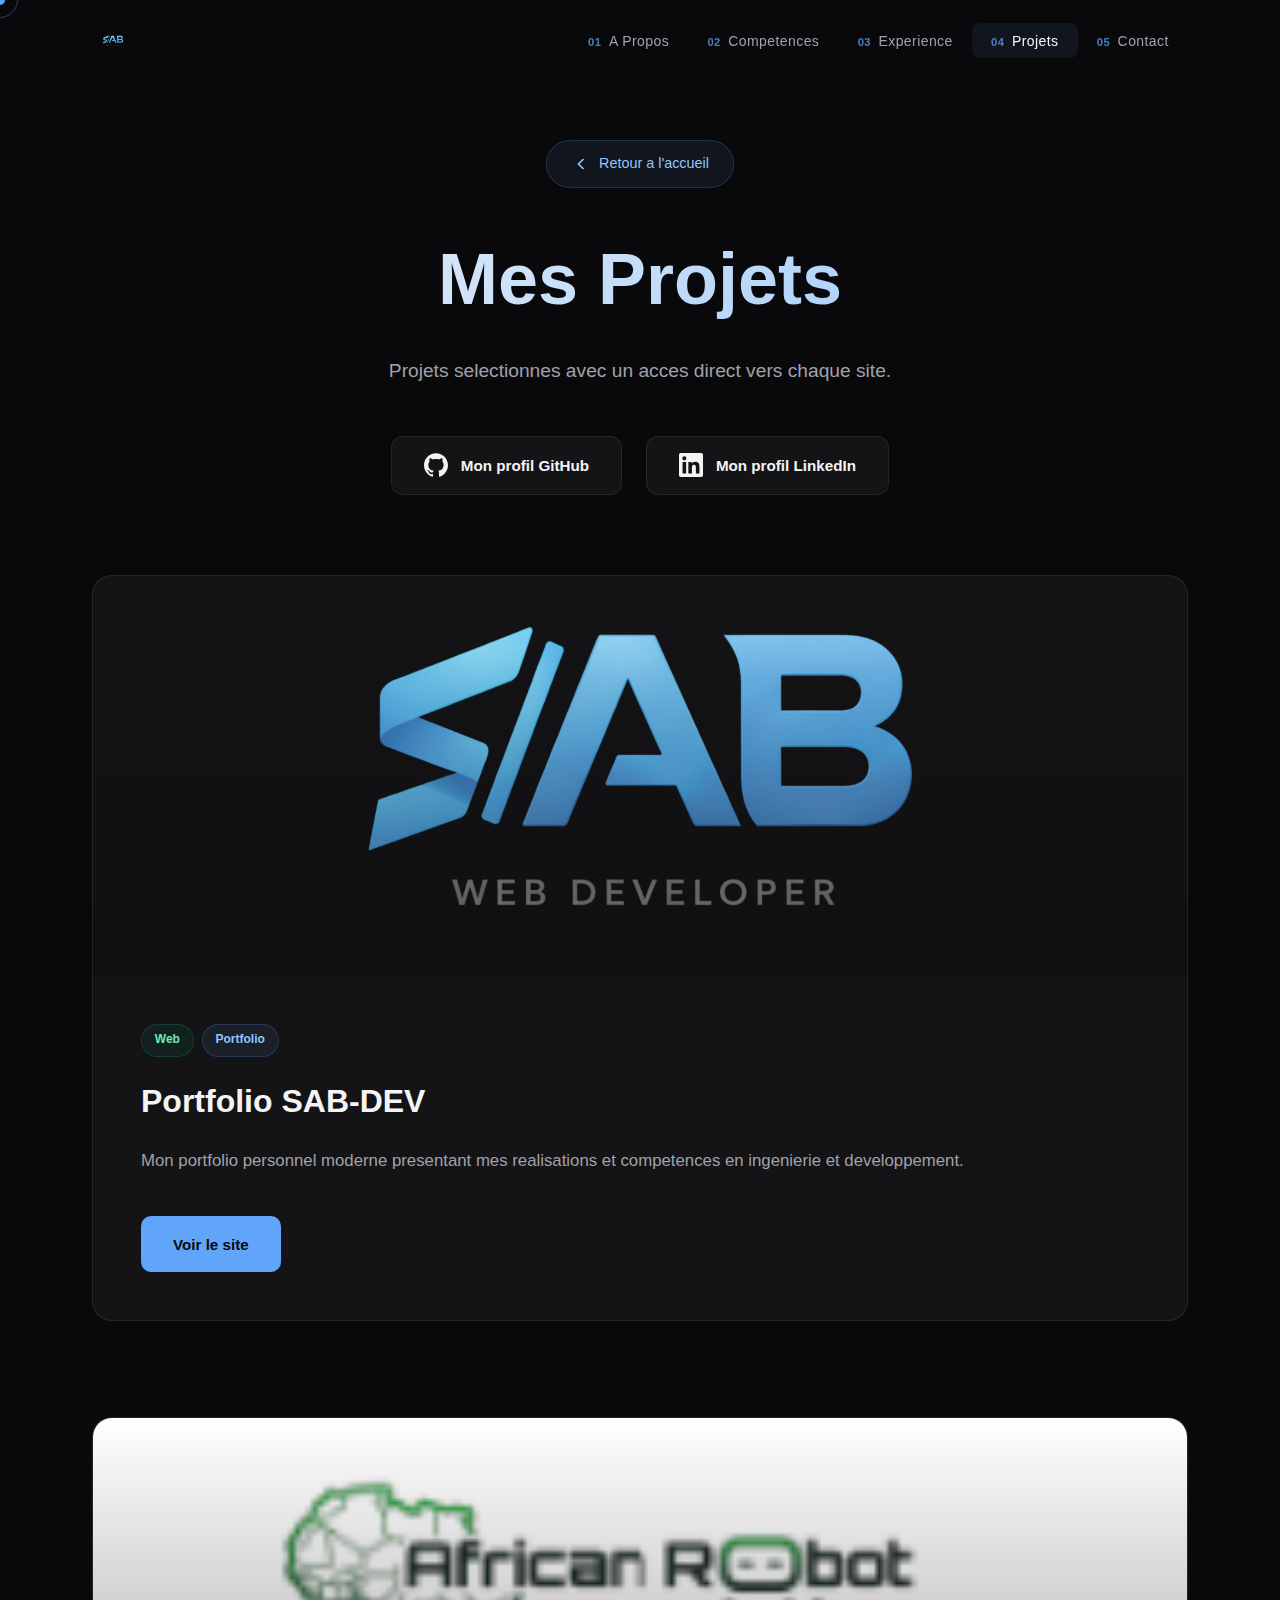
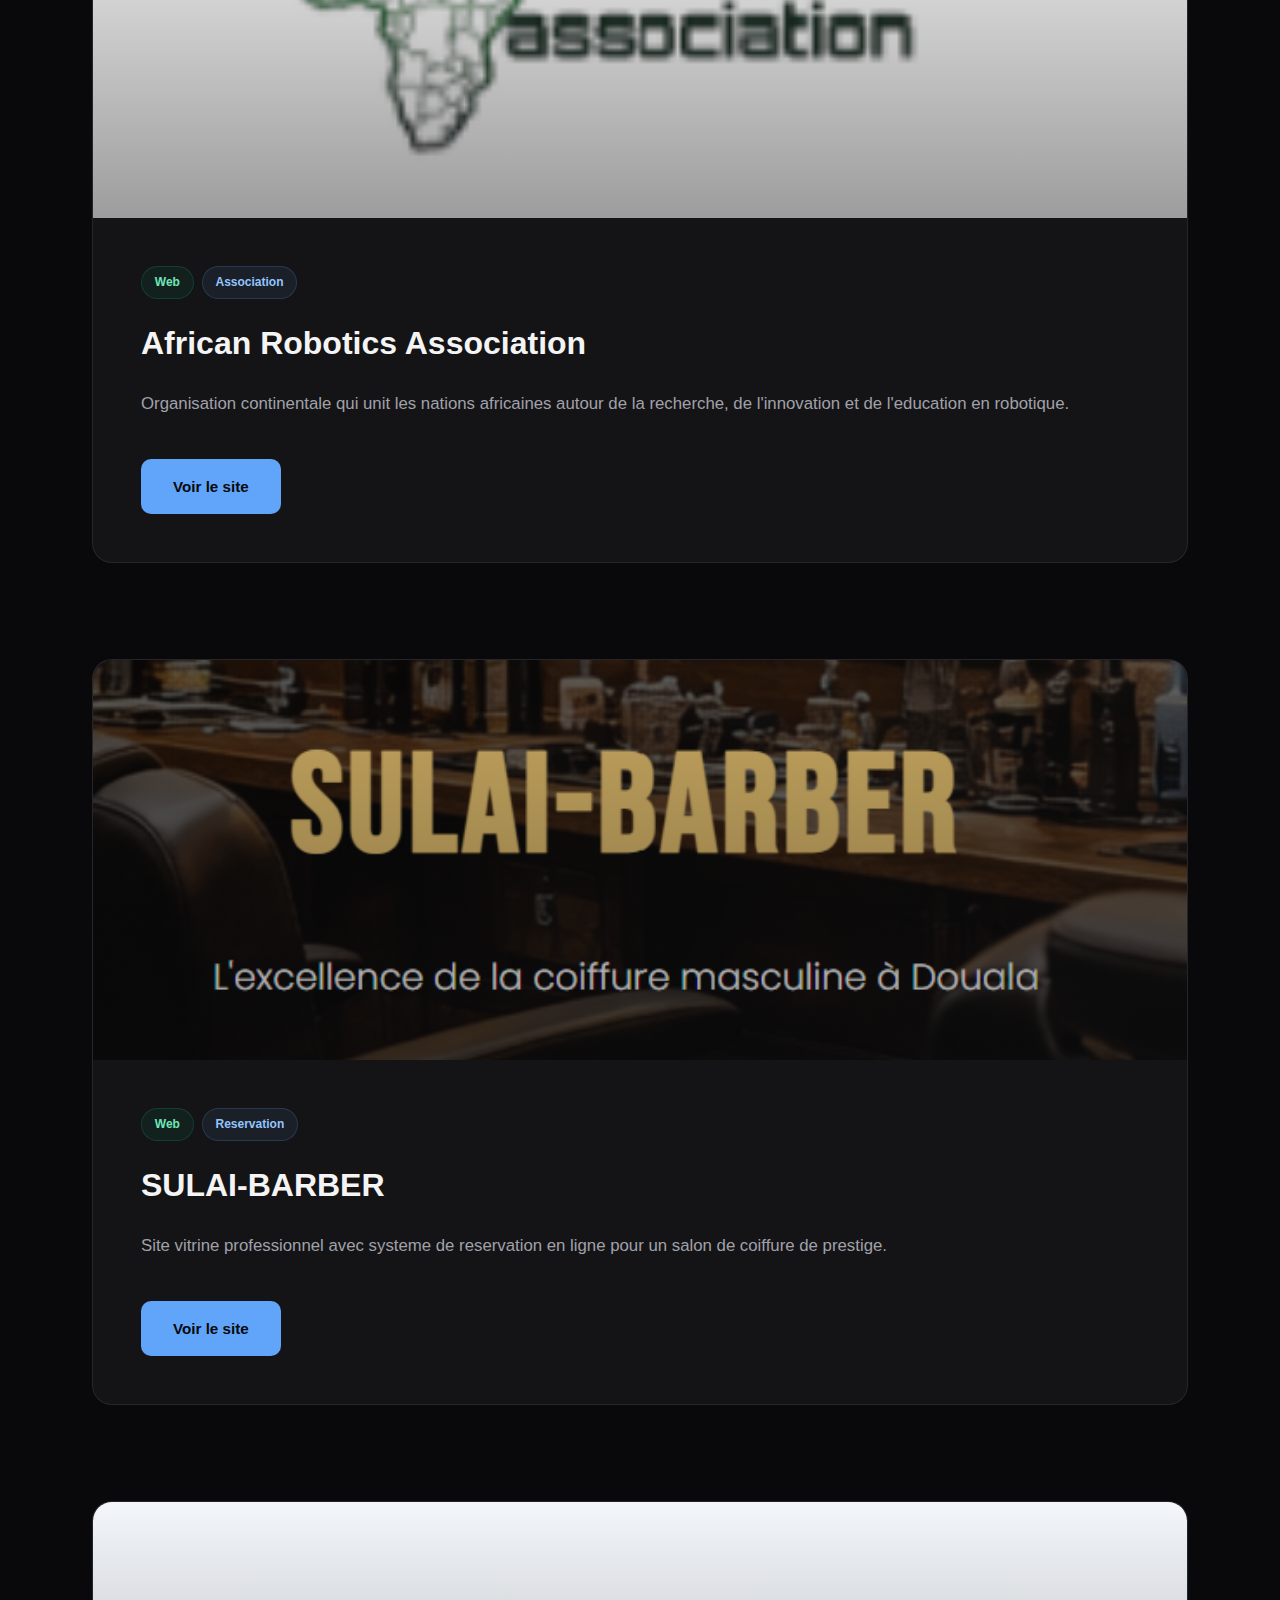
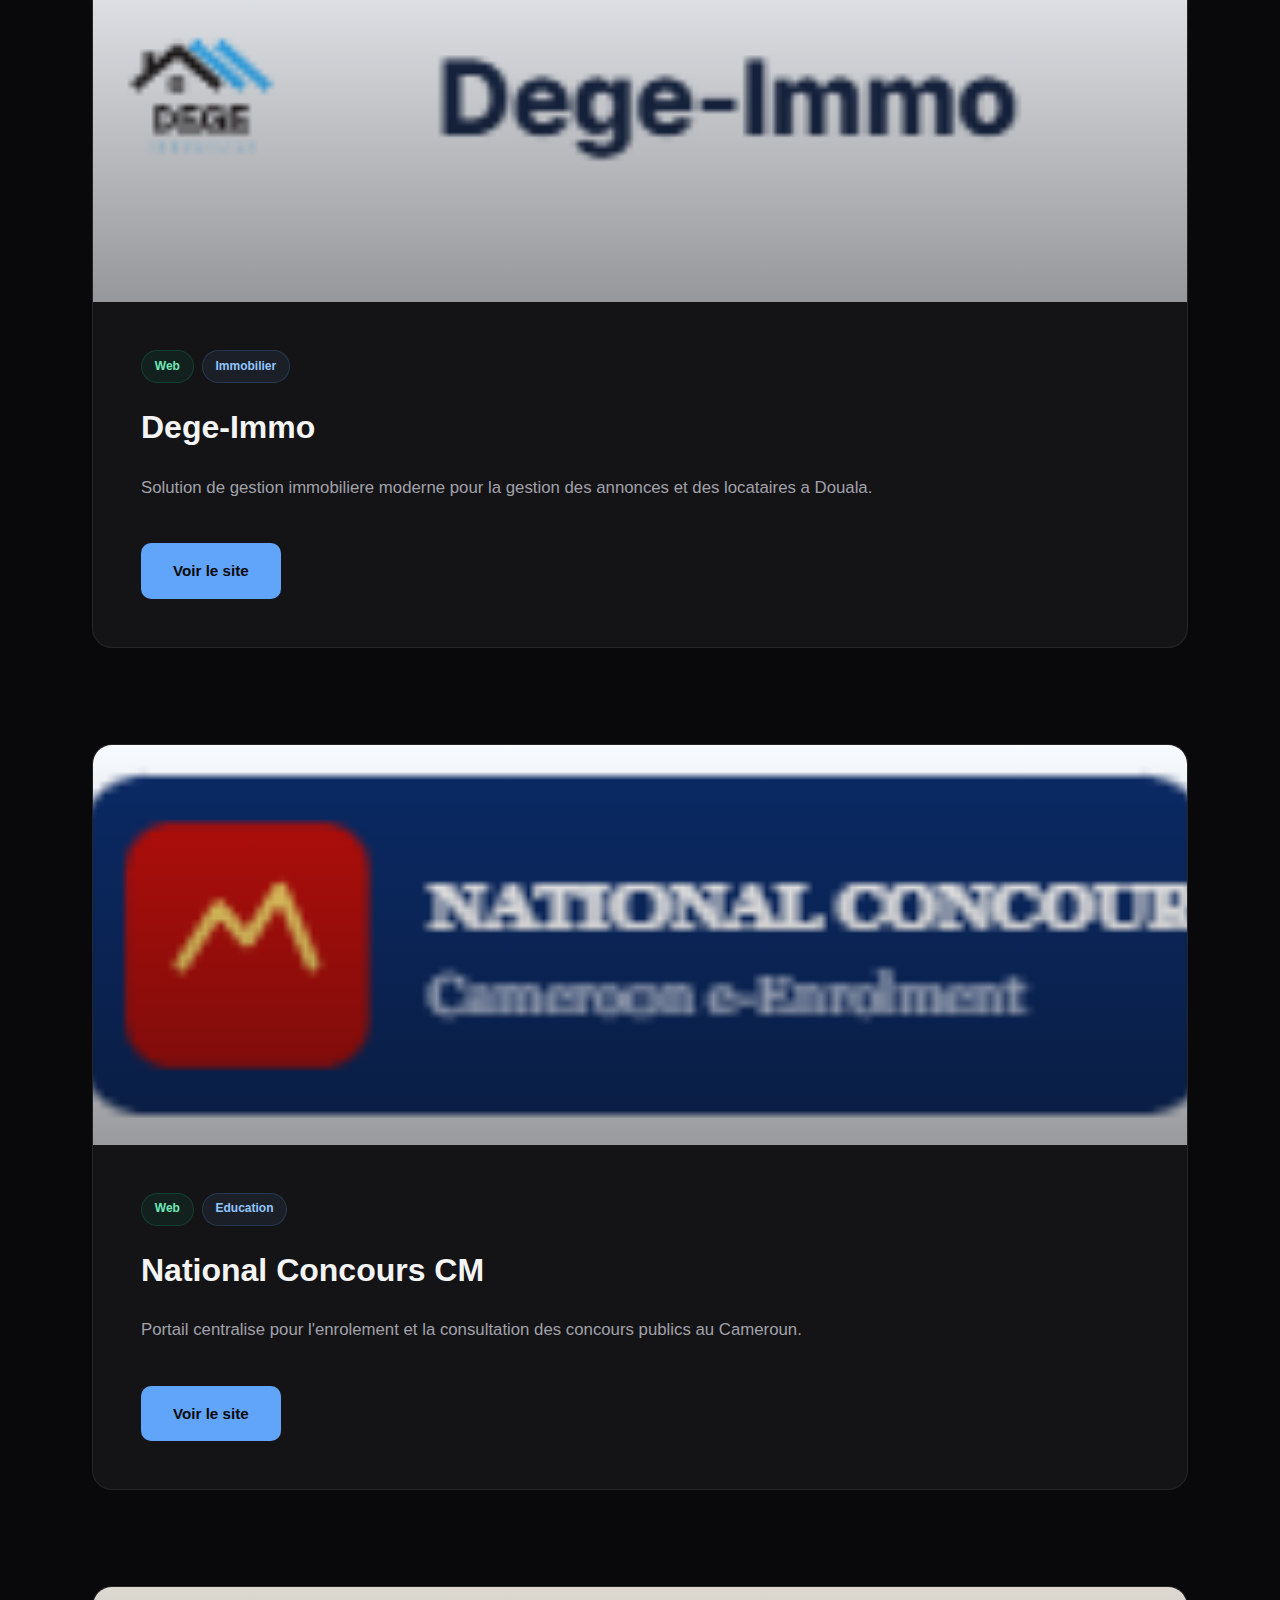
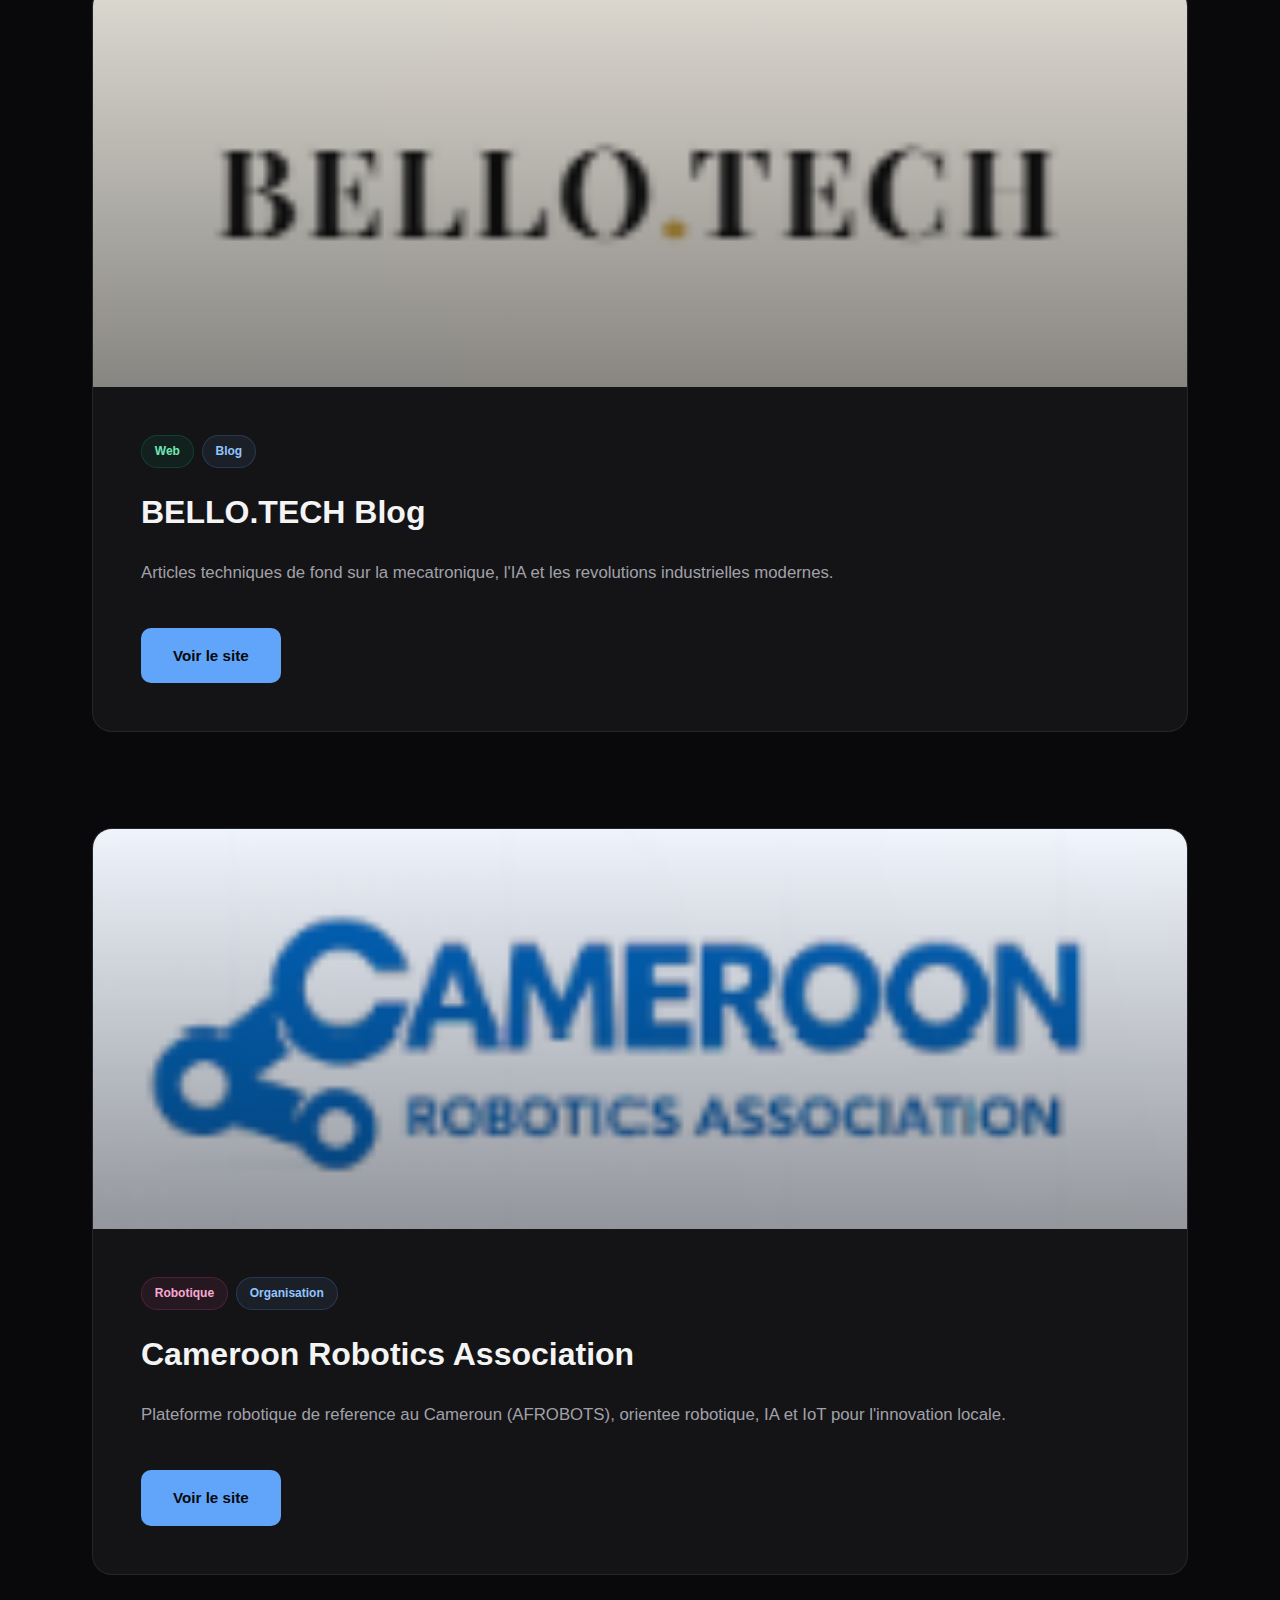
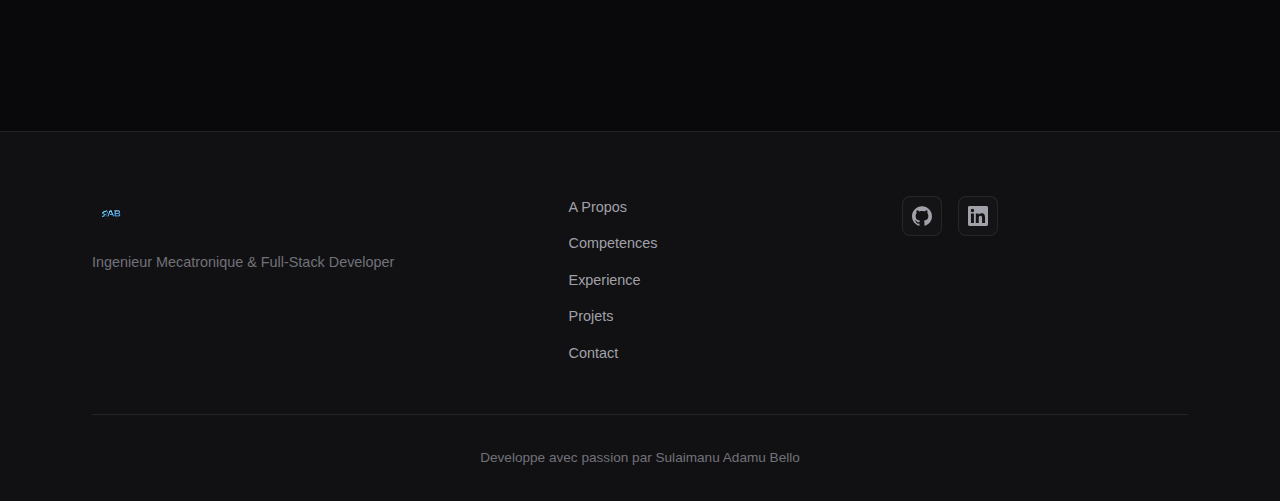
<file: projets.html>
<!DOCTYPE html>
<html lang="fr">
<head>
  <meta charset="UTF-8">
  <meta name="viewport" content="width=device-width, initial-scale=1.0">
  <title>Mes Projets - Sulaimanu Adamu Bello</title>
  <meta name="description" content="Details des projets de Sulaimanu Adamu Bello : robotique, web, automatisation et innovation.">
  <meta http-equiv="X-Content-Type-Options" content="nosniff">
  <meta name="referrer" content="strict-origin-when-cross-origin">
  <meta http-equiv="Content-Security-Policy" content="default-src 'self'; img-src 'self' data: https:; style-src 'self' https://fonts.googleapis.com; font-src 'self' https://fonts.gstatic.com; script-src 'self'; connect-src 'self'; base-uri 'self'; object-src 'none'; upgrade-insecure-requests">
  <link rel="preconnect" href="https://fonts.googleapis.com">
  <link rel="preconnect" href="https://fonts.gstatic.com" crossorigin>
  <link href="https://fonts.googleapis.com/css2?family=Inter:wght@300;400;500;600;700;800;900&family=Outfit:wght@400;500;600;700;800;900&display=swap" rel="stylesheet">
  <link rel="icon" href="assets/SAB-DEV.svg" type="image/svg+xml">
  <link rel="stylesheet" href="style.css">
</head>
<body>

  <div class="cursor" id="cursor"></div>
  <div class="cursor-trail" id="cursorTrail"></div>

  <nav class="nav scrolled" id="nav">
    <div class="nav-inner">
      <a href="index.html" class="nav-logo">
        <img src="assets/SAB-DEV.svg" alt="SAB-DEV" class="logo-img">
      </a>
      <button class="nav-burger" id="navBurger" aria-label="Menu">
        <span></span><span></span><span></span>
      </button>
      <ul class="nav-links" id="navLinks">
        <li><a href="index.html#about" class="nav-link" data-num="01">A Propos</a></li>
        <li><a href="index.html#skills" class="nav-link" data-num="02">Competences</a></li>
        <li><a href="index.html#experience" class="nav-link" data-num="03">Experience</a></li>
        <li><a href="projets.html" class="nav-link active" data-num="04">Projets</a></li>
        <li><a href="index.html#contact" class="nav-link" data-num="05">Contact</a></li>
      </ul>
    </div>
  </nav>

  <div class="projects-page">
    <div class="container">
      <div class="projects-header">
        <a href="index.html" class="back-link">
          <svg width="20" height="20" viewBox="0 0 24 24" fill="none" stroke="currentColor" stroke-width="2">
            <polyline points="15 18 9 12 15 6"/>
          </svg>
          Retour a l'accueil
        </a>
        <h1 class="page-title">Mes Projets</h1>
        <p class="page-subtitle">Projets selectionnes avec un acces direct vers chaque site.</p>

        <div class="profile-links">
          <a href="https://github.com/SABCORP2002" target="_blank" rel="noopener noreferrer" class="profile-link">
            <svg viewBox="0 0 24 24" fill="currentColor" width="24" height="24"><path d="M12 .297c-6.63 0-12 5.373-12 12 0 5.303 3.438 9.8 8.205 11.385.6.113.82-.258.82-.577 0-.285-.01-1.04-.015-2.04-3.338.724-4.042-1.61-4.042-1.61-.546-1.385-1.335-1.755-1.335-1.755-1.087-.744.084-.729.084-.729 1.205.084 1.838 1.236 1.838 1.236 1.07 1.835 2.809 1.305 3.495.998.108-.776.417-1.305.76-1.605-2.665-.3-5.466-1.332-5.466-5.93 0-1.31.465-2.38 1.235-3.22-.135-.303-.54-1.523.105-3.176 0 0 1.005-.322 3.3 1.23.96-.267 1.98-.399 3-.405 1.02.006 2.04.138 3 .405 2.28-1.552 3.285-1.23 3.285-1.23.645 1.653.24 2.873.12 3.176.765.84 1.23 1.91 1.23 3.22 0 4.61-2.805 5.625-5.475 5.92.42.36.81 1.096.81 2.22 0 1.606-.015 2.896-.015 3.286 0 .315.21.69.825.57C20.565 22.092 24 17.592 24 12.297c0-6.627-5.373-12-12-12"/></svg>
            <span>Mon profil GitHub</span>
          </a>
          <a href="https://www.linkedin.com/in/sulaimanu-adamu-bello-4059a9309" target="_blank" rel="noopener noreferrer" class="profile-link">
            <svg viewBox="0 0 24 24" fill="currentColor" width="24" height="24"><path d="M20.447 20.452h-3.554v-5.569c0-1.328-.027-3.037-1.852-3.037-1.853 0-2.136 1.445-2.136 2.939v5.667H9.351V9h3.414v1.561h.046c.477-.9 1.637-1.85 3.37-1.85 3.601 0 4.267 2.37 4.267 5.455v6.286zM5.337 7.433a2.062 2.062 0 01-2.063-2.065 2.064 2.064 0 112.063 2.065zm1.782 13.019H3.555V9h3.564v11.452zM22.225 0H1.771C.792 0 0 .774 0 1.729v20.542C0 23.227.792 24 1.771 24h20.451C23.2 24 24 23.227 24 22.271V1.729C24 .774 23.2 0 22.222 0h.003z"/></svg>
            <span>Mon profil LinkedIn</span>
          </a>
        </div>
      </div>

      <div class="project-detail">
        <div class="project-image">
          <img src="assets/SAB-DEV.svg" alt="Portfolio SAB-DEV">
        </div>
        <div class="project-content">
          <div class="project-tags">
            <span class="tag cat-web">Web</span>
            <span class="tag">Portfolio</span>
          </div>
          <h2>Portfolio SAB-DEV</h2>
          <p class="project-description">Mon portfolio personnel moderne presentant mes realisations et competences en ingenierie et developpement.</p>
          <div class="project-links">
            <a href="https://page-de-profil.vercel.app/" target="_blank" rel="noopener noreferrer" class="btn btn-primary">Voir le site</a>
          </div>
        </div>
      </div>

      <div class="project-detail">
        <div class="project-image">
          <img src="assets/AfricanRoboticsAssociation.png" alt="African Robotics Association">
        </div>
        <div class="project-content">
          <div class="project-tags">
            <span class="tag cat-web">Web</span>
            <span class="tag">Association</span>
          </div>
          <h2>African Robotics Association</h2>
          <p class="project-description">Organisation continentale qui unit les nations africaines autour de la recherche, de l'innovation et de l'education en robotique.</p>
          <div class="project-links">
            <a href="https://cameroon-robotics-association.vercel.app/" target="_blank" rel="noopener noreferrer" class="btn btn-primary">Voir le site</a>
          </div>
        </div>
      </div>

      <div class="project-detail">
        <div class="project-image">
          <img src="assets/Salon-coiffure.png" alt="SULAI-BARBER">
        </div>
        <div class="project-content">
          <div class="project-tags">
            <span class="tag cat-web">Web</span>
            <span class="tag">Reservation</span>
          </div>
          <h2>SULAI-BARBER</h2>
          <p class="project-description">Site vitrine professionnel avec systeme de reservation en ligne pour un salon de coiffure de prestige.</p>
          <div class="project-links">
            <a href="https://salon-de-coiffure.vercel.app/" target="_blank" rel="noopener noreferrer" class="btn btn-primary">Voir le site</a>
          </div>
        </div>
      </div>

      <div class="project-detail">
        <div class="project-image">
          <img src="assets/Dege-Immo.png" alt="Dege-Immo">
        </div>
        <div class="project-content">
          <div class="project-tags">
            <span class="tag cat-web">Web</span>
            <span class="tag">Immobilier</span>
          </div>
          <h2>Dege-Immo</h2>
          <p class="project-description">Solution de gestion immobiliere moderne pour la gestion des annonces et des locataires a Douala.</p>
          <div class="project-links">
            <a href="https://dege-immo.vercel.app/" target="_blank" rel="noopener noreferrer" class="btn btn-primary">Voir le site</a>
          </div>
        </div>
      </div>

      <div class="project-detail">
        <div class="project-image">
          <img src="assets/National-concours.png" alt="National Concours CM">
        </div>
        <div class="project-content">
          <div class="project-tags">
            <span class="tag cat-web">Web</span>
            <span class="tag">Education</span>
          </div>
          <h2>National Concours CM</h2>
          <p class="project-description">Portail centralise pour l'enrolement et la consultation des concours publics au Cameroun.</p>
          <div class="project-links">
            <a href="https://national-concours.vercel.app/" target="_blank" rel="noopener noreferrer" class="btn btn-primary">Voir le site</a>
          </div>
        </div>
      </div>

      <div class="project-detail">
        <div class="project-image">
          <img src="assets/Bello-tech.png" alt="BELLO.TECH Blog">
        </div>
        <div class="project-content">
          <div class="project-tags">
            <span class="tag cat-web">Web</span>
            <span class="tag">Blog</span>
          </div>
          <h2>BELLO.TECH Blog</h2>
          <p class="project-description">Articles techniques de fond sur la mecatronique, l'IA et les revolutions industrielles modernes.</p>
          <div class="project-links">
            <a href="https://page-blog-xi.vercel.app/" target="_blank" rel="noopener noreferrer" class="btn btn-primary">Voir le site</a>
          </div>
        </div>
      </div>

      <div class="project-detail">
        <div class="project-image">
          <img src="assets/CameroonRoboticsassociation.png" alt="Cameroon Robotics Association">
        </div>
        <div class="project-content">
          <div class="project-tags">
            <span class="tag cat-robotique">Robotique</span>
            <span class="tag">Organisation</span>
          </div>
          <h2>Cameroon Robotics Association</h2>
          <p class="project-description">Plateforme robotique de reference au Cameroun (AFROBOTS), orientee robotique, IA et IoT pour l'innovation locale.</p>
          <div class="project-links">
            <a href="https://cameroonrobotics.org/" target="_blank" rel="noopener noreferrer" class="btn btn-primary">Voir le site</a>
          </div>
        </div>
      </div>

    </div>
  </div>

  <footer class="footer">
    <div class="container">
      <div class="footer-content">
        <div class="footer-brand">
          <img src="assets/SAB-DEV.svg" alt="SAB-DEV" class="footer-logo">
          <p>Ingenieur Mecatronique & Full-Stack Developer</p>
        </div>
        <div class="footer-links">
          <a href="index.html#about">A Propos</a>
          <a href="index.html#skills">Competences</a>
          <a href="index.html#experience">Experience</a>
          <a href="projets.html">Projets</a>
          <a href="index.html#contact">Contact</a>
        </div>
        <div class="footer-socials">
          <a href="https://github.com/SABCORP2002" target="_blank" rel="noopener noreferrer" title="GitHub">
            <svg viewBox="0 0 24 24" fill="currentColor" width="20" height="20"><path d="M12 .297c-6.63 0-12 5.373-12 12 0 5.303 3.438 9.8 8.205 11.385.6.113.82-.258.82-.577 0-.285-.01-1.04-.015-2.04-3.338.724-4.042-1.61-4.042-1.61-.546-1.385-1.335-1.755-1.335-1.755-1.087-.744.084-.729.084-.729 1.205.084 1.838 1.236 1.838 1.236 1.07 1.835 2.809 1.305 3.495.998.108-.776.417-1.305.76-1.605-2.665-.3-5.466-1.332-5.466-5.93 0-1.31.465-2.38 1.235-3.22-.135-.303-.54-1.523.105-3.176 0 0 1.005-.322 3.3 1.23.96-.267 1.98-.399 3-.405 1.02.006 2.04.138 3 .405 2.28-1.552 3.285-1.23 3.285-1.23.645 1.653.24 2.873.12 3.176.765.84 1.23 1.91 1.23 3.22 0 4.61-2.805 5.625-5.475 5.92.42.36.81 1.096.81 2.22 0 1.606-.015 2.896-.015 3.286 0 .315.21.69.825.57C20.565 22.092 24 17.592 24 12.297c0-6.627-5.373-12-12-12"/></svg>
          </a>
          <a href="https://www.linkedin.com/in/sulaimanu-adamu-bello-4059a9309" target="_blank" rel="noopener noreferrer" title="LinkedIn">
            <svg viewBox="0 0 24 24" fill="currentColor" width="20" height="20"><path d="M20.447 20.452h-3.554v-5.569c0-1.328-.027-3.037-1.852-3.037-1.853 0-2.136 1.445-2.136 2.939v5.667H9.351V9h3.414v1.561h.046c.477-.9 1.637-1.85 3.37-1.85 3.601 0 4.267 2.37 4.267 5.455v6.286zM5.337 7.433a2.062 2.062 0 01-2.063-2.065 2.064 2.064 0 112.063 2.065zm1.782 13.019H3.555V9h3.564v11.452zM22.225 0H1.771C.792 0 0 .774 0 1.729v20.542C0 23.227.792 24 1.771 24h20.451C23.2 24 24 23.227 24 22.271V1.729C24 .774 23.2 0 22.222 0h.003z"/></svg>
          </a>
        </div>
      </div>
      <div class="footer-bottom">
        <p>Developpe avec passion par Sulaimanu Adamu Bello</p>
      </div>
    </div>
  </footer>

  <button class="back-top" id="backTop" aria-label="Retour en haut">
    <svg width="20" height="20" viewBox="0 0 24 24" fill="none" stroke="currentColor" stroke-width="2"><polyline points="18 15 12 9 6 15"/></svg>
  </button>

  <script src="script.js"></script>
</body>
</html>
</file>
<file: style.css>
*, *::before, *::after { margin:0; padding:0; box-sizing:border-box; }

:root {
  --bg:        #09090b;
  --bg2:       #111113;
  --bg3:       #18181b;
  --border:    rgba(255,255,255,.08);
  --accent:    #60a5fa;
  --accent2:   #3b82f6;
  --accent-light: #93c5fd;
  --text:      #f4f4f5;
  --muted:     #71717a;
  --muted2:    #a1a1aa;
  --card-bg:   #141416;
  --cat-robotique:  #ec4899;
  --cat-web:        #10b981;
  --cat-evenementiel: #f59e0b;
  --nav-h:     72px;
  --radius:    12px;
  --radius-lg: 20px;
  --transition: cubic-bezier(.4,0,.2,1);
  --font-head: 'Outfit', sans-serif;
  --font-body: 'Inter', sans-serif;
}

html { scroll-behavior: smooth; font-size: 16px; }

body {
  font-family: var(--font-body);
  background: var(--bg);
  color: var(--text);
  line-height: 1.65;
  overflow-x: hidden;
  cursor: auto;
}

img { display:block; max-width:100%; }
a { color: inherit; text-decoration: none; }
button { cursor: pointer; border: none; background: none; font-family: inherit; }
ul { list-style: none; }

.use-custom-cursor,
.use-custom-cursor * {
  cursor: none !important;
}

a:focus-visible,
button:focus-visible,
input:focus-visible,
textarea:focus-visible,
.proj-card:focus-visible {
  outline: 2px solid var(--accent);
  outline-offset: 3px;
}

.container {
  max-width: 1160px;
  margin: 0 auto;
  padding: 0 2rem;
}

.cursor, .cursor-trail {
  position: fixed;
  border-radius: 50%;
  pointer-events: none;
  z-index: 99999;
  transition: opacity .3s;
}
.cursor {
  width: 10px; height: 10px;
  background: var(--accent);
  transform: translate(-50%,-50%);
  transition: width .2s var(--transition), height .2s var(--transition), background .2s;
}
.cursor-trail {
  width: 36px; height: 36px;
  border: 1.5px solid rgba(96,165,250,.35);
  transform: translate(-50%,-50%);
  transition: left .12s var(--transition), top .12s var(--transition), width .2s, height .2s, border-color .2s;
}
.cursor.hovered { width: 6px; height: 6px; background: var(--accent); }
.cursor-trail.hovered { width: 52px; height: 52px; border-color: rgba(96,165,250,.6); }
body:not(:hover) .cursor, body:not(:hover) .cursor-trail { opacity: 0; }

.loader {
  position: fixed; inset: 0;
  background: var(--bg);
  display: flex; align-items: center; justify-content: center;
  z-index: 9999;
  transition: opacity .5s var(--transition), visibility .5s;
}
.loader.out { opacity: 0; visibility: hidden; }
.loader-inner { display: flex; gap: .5rem; }
.loader-inner span {
  font-family: var(--font-head);
  font-size: 3.5rem;
  font-weight: 800;
  color: var(--accent);
  display: inline-block;
  animation: loaderPop .5s var(--transition) both;
}
.loader-inner span:nth-child(1) { animation-delay: 0s; }
.loader-inner span:nth-child(2) { animation-delay: .1s; }
.loader-inner span:nth-child(3) { animation-delay: .2s; color: var(--text); }
@keyframes loaderPop {
  from { opacity:0; transform: translateY(20px) scale(.8); }
  to   { opacity:1; transform: translateY(0) scale(1); }
}

.nav {
  position: fixed; top: 0; left: 0; width: 100%;
  z-index: 1000;
  padding: 1.25rem 0;
  transition: background .3s, backdrop-filter .3s, padding .3s, box-shadow .3s;
}
.nav.scrolled {
  background: rgba(9,9,11,.9);
  backdrop-filter: blur(20px);
  -webkit-backdrop-filter: blur(20px);
  padding: .9rem 0;
  box-shadow: 0 1px 0 var(--border);
}
.nav-inner {
  max-width: 1160px; margin: 0 auto; padding: 0 2rem;
  display: flex; align-items: center; justify-content: space-between;
}
.nav-logo {
  display: flex;
  align-items: center;
}
.logo-img {
  width: auto;
  height: 42px;
  object-fit: contain;
}

.nav-links {
  display: flex; gap: 0; align-items: center;
}
.nav-link {
  font-size: .875rem; font-weight: 500;
  color: var(--muted2); letter-spacing: .03em;
  padding: .6rem 1.2rem;
  border-radius: 8px;
  transition: color .25s, background .25s;
  position: relative;
}
.nav-link::before {
  content: attr(data-num) " ";
  color: var(--accent); font-size: .7rem;
  margin-right: .25rem; opacity: .75;
  font-weight: 600;
}
.nav-link:hover, .nav-link.active {
  color: var(--text);
  background: rgba(96,165,250,.08);
}

.nav-burger {
  display: none; width: 32px; height: 24px;
  flex-direction: column; justify-content: space-between;
  cursor: pointer;
}
.nav-burger span {
  width: 100%; height: 2px;
  background: var(--text);
  border-radius: 2px;
  transition: transform .3s, opacity .3s;
}
.nav-burger.open span:nth-child(1) { transform: translateY(11px) rotate(45deg); }
.nav-burger.open span:nth-child(2) { opacity: 0; }
.nav-burger.open span:nth-child(3) { transform: translateY(-11px) rotate(-45deg); }

.hero {
  position: relative;
  min-height: 100vh;
  display: flex;
  align-items: center;
  justify-content: center;
  overflow: hidden;
  padding-top: var(--nav-h);
}
.hero-bg {
  position: absolute; inset: 0;
  z-index: 0;
}
.hero-bg-img {
  width: 100%; height: 100%;
  object-fit: cover;
  opacity: .45;
}
.hero-bg-overlay {
  position: absolute; inset: 0;
  background: linear-gradient(135deg, rgba(9,9,11,.70) 0%, rgba(9,9,11,.45) 100%);
}
.hero-grid {
  position: absolute; inset: 0;
  background-image: 
    linear-gradient(rgba(96,165,250,.03) 1px, transparent 1px),
    linear-gradient(90deg, rgba(96,165,250,.03) 1px, transparent 1px);
  background-size: 60px 60px;
  opacity: .5;
}
.hero-content {
  position: relative;
  z-index: 1;
  max-width: 800px;
  text-align: center;
  padding: 2rem;
}

.hero-status {
  display: inline-flex;
  align-items: center;
  gap: .5rem;
  padding: .5rem 1.2rem;
  background: rgba(96,165,250,.08);
  border: 1px solid rgba(96,165,250,.2);
  border-radius: 50px;
  margin-bottom: 2.5rem;
  animation: fadeInUp .6s var(--transition) .2s both;
}
.status-dot {
  width: 8px;
  height: 8px;
  background: var(--accent);
  border-radius: 50%;
  animation: pulse 2s ease-in-out infinite;
}
@keyframes pulse {
  0%, 100% { opacity: 1; transform: scale(1); }
  50% { opacity: .6; transform: scale(.9); }
}
.status-text {
  font-size: .85rem;
  font-weight: 500;
  color: var(--accent-light);
}

.hero-title {
  font-family: var(--font-head);
  font-size: clamp(3rem, 8vw, 5.5rem);
  font-weight: 900;
  line-height: 1.1;
  margin-bottom: 1rem;
  letter-spacing: -.04em;
}
.hero-title-line {
  display: block;
  animation: fadeInUp .8s var(--transition) both;
}
.hero-title-line:nth-child(1) { animation-delay: .3s; }
.hero-title-line:nth-child(2) { animation-delay: .4s; color: var(--accent); }

.hero-tags {
  display: flex;
  align-items: center;
  justify-content: center;
  gap: 1rem;
  margin-bottom: 1.5rem;
  animation: fadeInUp .8s var(--transition) .5s both;
}
.hero-tag {
  font-size: .95rem;
  font-weight: 500;
  color: var(--muted2);
}
.hero-tag-separator {
  width: 4px;
  height: 4px;
  background: var(--accent);
  border-radius: 50%;
}

.hero-desc {
  font-size: 1.1rem;
  line-height: 1.75;
  color: var(--muted2);
  max-width: 680px;
  margin: 0 auto 2.5rem;
  animation: fadeInUp .8s var(--transition) .6s both;
}

.hero-actions {
  display: flex;
  gap: 1rem;
  justify-content: center;
  flex-wrap: wrap;
  margin-bottom: 3rem;
  animation: fadeInUp .8s var(--transition) .7s both;
}

.btn {
  display: inline-flex;
  align-items: center;
  gap: .6rem;
  padding: .95rem 2rem;
  font-size: .95rem;
  font-weight: 600;
  border-radius: 10px;
  transition: all .3s var(--transition);
  cursor: pointer;
}
.btn:disabled {
  opacity: .6;
  pointer-events: none;
}
.btn svg {
  transition: transform .3s var(--transition);
}
.btn-primary {
  background: var(--accent);
  color: #09090b;
  box-shadow: 0 0 0 0 rgba(96,165,250,.4);
}
.btn-primary:hover {
  background: var(--accent2);
  transform: translateY(-2px);
  box-shadow: 0 8px 24px rgba(96,165,250,.3);
}
.btn-primary:hover svg { transform: translateY(-2px); }
.btn-secondary {
  background: transparent;
  color: var(--text);
  border: 1.5px solid rgba(96,165,250,.3);
}
.btn-secondary:hover {
  background: rgba(96,165,250,.08);
  border-color: var(--accent);
  transform: translateY(-2px);
}
.btn-full {
  width: 100%;
  justify-content: center;
}

.hero-socials {
  display: flex;
  gap: 1.2rem;
  justify-content: center;
  animation: fadeInUp .8s var(--transition) .8s both;
}
.social-link {
  display: inline-flex;
  align-items: center;
  gap: .5rem;
  padding: .6rem 1.2rem;
  background: rgba(96,165,250,.06);
  border: 1px solid rgba(96,165,250,.15);
  border-radius: 8px;
  font-size: .85rem;
  font-weight: 500;
  color: var(--muted2);
  transition: all .3s var(--transition);
}
.social-link:hover {
  background: rgba(96,165,250,.12);
  border-color: var(--accent);
  color: var(--accent-light);
  transform: translateY(-2px);
}

.hero-scroll {
  position: absolute;
  bottom: 3rem;
  left: 50%;
  transform: translateX(-50%);
  width: 32px;
  height: 32px;
  display: flex;
  align-items: center;
  justify-content: center;
  border: 1.5px solid rgba(96,165,250,.3);
  border-radius: 50%;
  color: var(--accent);
  animation: float 3s ease-in-out infinite;
}
@keyframes float {
  0%, 100% { transform: translateX(-50%) translateY(0); }
  50% { transform: translateX(-50%) translateY(10px); }
}

@keyframes fadeInUp {
  from { opacity: 0; transform: translateY(30px); }
  to { opacity: 1; transform: translateY(0); }
}

.section {
  padding: 7rem 0;
  position: relative;
}
.section-label {
  display: inline-flex;
  align-items: center;
  gap: .8rem;
  margin-bottom: 2rem;
  padding: .5rem 1rem;
  background: rgba(96,165,250,.06);
  border: 1px solid rgba(96,165,250,.15);
  border-radius: 50px;
  font-size: .85rem;
  font-weight: 600;
  color: var(--accent-light);
}
.section-num {
  color: var(--accent);
  font-family: var(--font-head);
  font-weight: 700;
}
.section-title {
  font-family: var(--font-head);
  font-size: clamp(2rem, 5vw, 3rem);
  font-weight: 800;
  line-height: 1.2;
  margin-bottom: .8rem;
  letter-spacing: -.03em;
}
.section-subtitle {
  font-size: 1.1rem;
  color: var(--muted2);
  margin-bottom: 3rem;
  max-width: 650px;
}

[data-reveal], [data-reveal="left"], [data-reveal="right"] {
  opacity: 0;
}
[data-reveal].revealed { 
  animation: revealUp .8s var(--transition) forwards; 
}
[data-reveal="left"].revealed { 
  animation: revealLeft .8s var(--transition) forwards; 
}
[data-reveal="right"].revealed { 
  animation: revealRight .8s var(--transition) forwards; 
}
@keyframes revealUp {
  from { opacity: 0; transform: translateY(40px); }
  to { opacity: 1; transform: translateY(0); }
}
@keyframes revealLeft {
  from { opacity: 0; transform: translateX(-40px); }
  to { opacity: 1; transform: translateX(0); }
}
@keyframes revealRight {
  from { opacity: 0; transform: translateX(40px); }
  to { opacity: 1; transform: translateX(0); }
}

.about-grid {
  display: grid;
  grid-template-columns: 1fr 1.5fr;
  gap: 4rem;
  align-items: center;
}
.photo-wrap {
  position: relative;
  border-radius: var(--radius-lg);
  overflow: hidden;
  aspect-ratio: 4/5;
}
.photo-wrap img {
  width: 100%;
  height: 100%;
  object-fit: cover;
  transition: transform .5s var(--transition);
}
.about-photo:hover .photo-wrap img {
  transform: scale(1.05);
}
.photo-badge {
  position: absolute;
  bottom: 1.5rem;
  right: 1.5rem;
  display: flex;
  align-items: center;
  gap: .5rem;
  padding: .6rem 1.2rem;
  background: rgba(9,9,11,.85);
  backdrop-filter: blur(10px);
  border: 1px solid rgba(96,165,250,.2);
  border-radius: 50px;
  font-size: .85rem;
  font-weight: 600;
  color: var(--accent);
}
.photo-badge svg {
  color: var(--accent);
}

.about-text p {
  margin-bottom: 1.2rem;
  line-height: 1.8;
  color: var(--muted2);
}

.stats-grid {
  display: grid;
  grid-template-columns: repeat(3, 1fr);
  gap: 1.5rem;
  margin-top: 2.5rem;
}
.stat-card {
  padding: 1.5rem;
  background: var(--card-bg);
  border: 1px solid var(--border);
  border-radius: var(--radius);
  transition: all .3s var(--transition);
}
.stat-card:hover {
  background: var(--bg3);
  border-color: rgba(96,165,250,.2);
  transform: translateY(-4px);
}
.stat-num {
  font-family: var(--font-head);
  font-size: 2.5rem;
  font-weight: 800;
  color: var(--accent);
  line-height: 1;
  margin-bottom: .5rem;
}
.stat-label {
  font-size: .875rem;
  color: var(--muted);
  font-weight: 500;
}

.skills-grid {
  display: grid;
  grid-template-columns: repeat(auto-fit, minmax(320px, 1fr));
  gap: 2rem;
  margin-top: 3rem;
}
.skill-card {
  padding: 2rem;
  background: var(--card-bg);
  border: 1px solid var(--border);
  border-radius: var(--radius-lg);
  transition: all .4s var(--transition);
  position: relative;
  overflow: hidden;
}
.skill-card::before {
  content: '';
  position: absolute;
  inset: 0;
  background: linear-gradient(135deg, rgba(96,165,250,.05) 0%, transparent 100%);
  opacity: 0;
  transition: opacity .4s;
}
.skill-card:hover::before {
  opacity: 1;
}
.skill-card:hover {
  border-color: rgba(96,165,250,.3);
  transform: translateY(-6px);
  box-shadow: 0 12px 40px rgba(96,165,250,.15);
}
.skill-icon {
  width: 100%;
  height: 180px;
  border-radius: var(--radius);
  overflow: hidden;
  margin-bottom: 1.5rem;
  position: relative;
}
.skill-icon::after {
  content: '';
  position: absolute;
  inset: 0;
  background: linear-gradient(180deg, transparent 0%, rgba(9,9,11,.6) 100%);
}
.skill-icon img {
  width: 100%;
  height: 100%;
  object-fit: cover;
  transition: transform .5s var(--transition);
}
.skill-card:hover .skill-icon img {
  transform: scale(1.1);
}
.skill-title {
  font-family: var(--font-head);
  font-size: 1.25rem;
  font-weight: 700;
  margin-bottom: .8rem;
}
.skill-desc {
  color: var(--muted2);
  margin-bottom: 1.5rem;
  line-height: 1.7;
  font-size: .95rem;
}
.skill-bar {
  width: 100%;
  height: 6px;
  background: var(--bg3);
  border-radius: 10px;
  overflow: hidden;
  margin-bottom: .6rem;
}
.skill-fill {
  height: 100%;
  background: linear-gradient(90deg, var(--accent2), var(--accent));
  border-radius: 10px;
  width: 0;
  transition: width 1.2s var(--transition);
}
.skill-percent {
  font-size: .875rem;
  font-weight: 600;
  color: var(--accent);
}

.timeline {
  position: relative;
  max-width: 900px;
  margin: 3rem auto 0;
  padding-left: 3rem;
}
.timeline::before {
  content: '';
  position: absolute;
  left: 0;
  top: 0;
  bottom: 0;
  width: 2px;
  background: linear-gradient(180deg, var(--accent) 0%, rgba(96,165,250,.1) 100%);
}
.timeline-item {
  position: relative;
  padding-bottom: 3rem;
}
.timeline-item:last-child {
  padding-bottom: 0;
}
.timeline-dot {
  position: absolute;
  left: -3rem;
  top: 0;
  width: 16px;
  height: 16px;
  background: var(--accent);
  border: 3px solid var(--bg);
  border-radius: 50%;
  box-shadow: 0 0 0 4px rgba(96,165,250,.2);
  z-index: 1;
}
.timeline-content {
  padding: 2rem;
  background: var(--card-bg);
  border: 1px solid var(--border);
  border-radius: var(--radius-lg);
  transition: all .3s var(--transition);
}
.timeline-content:hover {
  background: var(--bg3);
  border-color: rgba(96,165,250,.2);
  transform: translateX(8px);
}
.timeline-date {
  display: inline-block;
  padding: .4rem 1rem;
  background: rgba(96,165,250,.08);
  border: 1px solid rgba(96,165,250,.2);
  border-radius: 50px;
  font-size: .8rem;
  font-weight: 600;
  color: var(--accent);
  margin-bottom: 1rem;
}
.timeline-title {
  font-family: var(--font-head);
  font-size: 1.35rem;
  font-weight: 700;
  margin-bottom: .5rem;
}
.timeline-company {
  font-size: .95rem;
  color: var(--accent);
  font-weight: 500;
  margin-bottom: 1rem;
}
.timeline-desc {
  color: var(--muted2);
  line-height: 1.75;
}

.cta-section {
  margin-top: 5rem;
  padding: 3rem;
  background: var(--card-bg);
  border: 1px solid rgba(96,165,250,.15);
  border-radius: var(--radius-lg);
  display: flex;
  align-items: center;
  justify-content: space-between;
  gap: 2rem;
  position: relative;
  overflow: hidden;
}
.cta-section::before {
  content: '';
  position: absolute;
  inset: 0;
  background: linear-gradient(135deg, rgba(96,165,250,.03) 0%, transparent 100%);
}
.cta-content h3 {
  font-family: var(--font-head);
  font-size: 1.75rem;
  font-weight: 700;
  margin-bottom: .5rem;
}
.cta-content p {
  color: var(--muted2);
}

.filters {
  display: flex;
  gap: 1rem;
  flex-wrap: wrap;
  margin-bottom: 3rem;
}
.filter {
  padding: .7rem 1.5rem;
  background: var(--card-bg);
  border: 1px solid var(--border);
  border-radius: 50px;
  font-size: .875rem;
  font-weight: 600;
  color: var(--muted2);
  transition: all .3s var(--transition);
}
.filter:hover, .filter.active {
  background: rgba(96,165,250,.08);
  border-color: var(--accent);
  color: var(--accent);
  transform: translateY(-2px);
}

.projects-grid {
  display: grid;
  grid-template-columns: repeat(auto-fill, minmax(340px, 1fr));
  gap: 2rem;
  margin-top: 3rem;
}
.proj-card {
  background: var(--card-bg);
  border: 1px solid var(--border);
  border-radius: var(--radius-lg);
  overflow: hidden;
  cursor: pointer;
  transition: all .4s var(--transition);
}
.proj-card[role="button"] {
  cursor: pointer;
}
.proj-card.hidden {
  display: none;
}
.proj-card.showing {
  animation: scaleIn .4s var(--transition);
}
@keyframes scaleIn {
  from { opacity: 0; transform: scale(.9); }
  to { opacity: 1; transform: scale(1); }
}
.proj-card:hover {
  border-color: rgba(96,165,250,.3);
  transform: translateY(-8px);
  box-shadow: 0 16px 48px rgba(96,165,250,.15);
}
.proj-img {
  position: relative;
  height: 240px;
  overflow: hidden;
}
.proj-img img {
  width: 100%;
  height: 100%;
  object-fit: cover;
  transition: transform .5s var(--transition);
}
.proj-card:hover .proj-img img {
  transform: scale(1.1);
}
.proj-overlay {
  position: absolute;
  inset: 0;
  background: rgba(9,9,11,.8);
  display: flex;
  align-items: center;
  justify-content: center;
  opacity: 0;
  transition: opacity .4s;
}
.proj-card:hover .proj-overlay {
  opacity: 1;
}
.proj-overlay svg {
  color: var(--accent);
}
.proj-content {
  padding: 1.8rem;
}
.proj-meta {
  display: flex;
  gap: .5rem;
  flex-wrap: wrap;
  margin-bottom: 1rem;
}
.tag {
  padding: .35rem .8rem;
  background: rgba(96,165,250,.08);
  border: 1px solid rgba(96,165,250,.2);
  border-radius: 50px;
  font-size: .75rem;
  font-weight: 600;
  color: var(--accent-light);
}
.tag.cat-robotique {
  background: rgba(236,72,153,.08);
  border-color: rgba(236,72,153,.2);
  color: #f9a8d4;
}
.tag.cat-web {
  background: rgba(16,185,129,.08);
  border-color: rgba(16,185,129,.2);
  color: #6ee7b7;
}
.tag.cat-evenementiel {
  background: rgba(245,158,11,.08);
  border-color: rgba(245,158,11,.2);
  color: #fcd34d;
}
.proj-title {
  font-family: var(--font-head);
  font-size: 1.3rem;
  font-weight: 700;
  margin-bottom: .8rem;
}
.proj-desc {
  color: var(--muted2);
  line-height: 1.7;
  font-size: .95rem;
}

.contact-grid {
  display: grid;
  grid-template-columns: 1fr 1.5fr;
  gap: 4rem;
  margin-top: 3rem;
}
.contact-card {
  display: flex;
  gap: 1.2rem;
  padding: 1.5rem;
  background: var(--card-bg);
  border: 1px solid var(--border);
  border-radius: var(--radius);
  margin-bottom: 1.5rem;
  transition: all .3s var(--transition);
}
.contact-card:hover {
  background: var(--bg3);
  border-color: rgba(96,165,250,.2);
  transform: translateY(-4px);
}
.contact-icon {
  width: 48px;
  height: 48px;
  display: flex;
  align-items: center;
  justify-content: center;
  background: rgba(96,165,250,.08);
  border: 1px solid rgba(96,165,250,.2);
  border-radius: 10px;
  color: var(--accent);
  flex-shrink: 0;
}
.contact-card h4 {
  font-family: var(--font-head);
  font-size: .95rem;
  font-weight: 700;
  margin-bottom: .4rem;
  color: var(--text);
}
.contact-card a, .contact-card p {
  color: var(--muted2);
  font-size: .9rem;
  transition: color .3s;
}
.contact-card a:hover {
  color: var(--accent);
}

.contact-form {
  padding: 2.5rem;
  background: var(--card-bg);
  border: 1px solid var(--border);
  border-radius: var(--radius-lg);
}
.form-group {
  margin-bottom: 1.5rem;
}
.form-group label {
  display: block;
  font-size: .9rem;
  font-weight: 600;
  color: var(--text);
  margin-bottom: .6rem;
}
.form-group input, .form-group textarea {
  width: 100%;
  padding: .9rem 1.2rem;
  background: var(--bg3);
  border: 1px solid var(--border);
  border-radius: 10px;
  color: var(--text);
  font-family: var(--font-body);
  font-size: .95rem;
  transition: all .3s var(--transition);
}
.form-group input:focus, .form-group textarea:focus {
  outline: none;
  border-color: var(--accent);
  background: var(--bg2);
  box-shadow: 0 0 0 3px rgba(96,165,250,.1);
}
.form-group textarea {
  resize: vertical;
  min-height: 140px;
}

.form-success {
  display: flex;
  align-items: center;
  gap: .8rem;
  padding: 1rem 1.5rem;
  background: rgba(16,185,129,.08);
  border: 1px solid rgba(16,185,129,.2);
  border-radius: 10px;
  color: #6ee7b7;
  font-size: .95rem;
  font-weight: 500;
  margin-top: 2rem;
  opacity: 0;
  transform: translateY(-10px);
  transition: all .4s var(--transition);
}
.form-success.show {
  opacity: 1;
  transform: translateY(0);
}

.footer {
  padding: 4rem 0 2rem;
  border-top: 1px solid var(--border);
  background: var(--bg2);
}
.footer-content {
  display: grid;
  grid-template-columns: 1.5fr 1fr 1fr;
  gap: 3rem;
  margin-bottom: 3rem;
}
.footer-brand {
  max-width: 350px;
}
.footer-logo {
  width: auto;
  height: 38px;
  object-fit: contain;
  margin-bottom: 1rem;
}
.footer-brand p {
  color: var(--muted);
  font-size: .9rem;
  line-height: 1.7;
}
.footer-links {
  display: flex;
  flex-direction: column;
  gap: .8rem;
}
.footer-links a {
  color: var(--muted2);
  font-size: .9rem;
  font-weight: 500;
  transition: color .3s;
}
.footer-links a:hover {
  color: var(--accent);
}
.footer-socials {
  display: flex;
  gap: 1rem;
}
.footer-socials a {
  width: 40px;
  height: 40px;
  display: flex;
  align-items: center;
  justify-content: center;
  background: var(--card-bg);
  border: 1px solid var(--border);
  border-radius: 8px;
  color: var(--muted2);
  transition: all .3s var(--transition);
}
.footer-socials a:hover {
  background: rgba(96,165,250,.08);
  border-color: var(--accent);
  color: var(--accent);
  transform: translateY(-3px);
}
.footer-bottom {
  text-align: center;
  padding-top: 2rem;
  border-top: 1px solid var(--border);
}
.footer-bottom p {
  color: var(--muted);
  font-size: .85rem;
}

.backdrop {
  position: fixed;
  inset: 0;
  background: rgba(0,0,0,.85);
  backdrop-filter: blur(8px);
  z-index: 9998;
  opacity: 0;
  visibility: hidden;
  transition: all .3s var(--transition);
}
.backdrop.open {
  opacity: 1;
  visibility: visible;
}

.modal {
  position: fixed;
  top: 50%;
  left: 50%;
  transform: translate(-50%, -50%) scale(.95);
  width: 90%;
  max-width: 800px;
  max-height: 85vh;
  background: var(--bg2);
  border: 1px solid var(--border);
  border-radius: var(--radius-lg);
  z-index: 9999;
  opacity: 0;
  visibility: hidden;
  transition: all .4s var(--transition);
  overflow: hidden;
}
.modal.open {
  opacity: 1;
  visibility: visible;
  transform: translate(-50%, -50%) scale(1);
}
.modal-close {
  position: absolute;
  top: 1.5rem;
  right: 1.5rem;
  width: 40px;
  height: 40px;
  display: flex;
  align-items: center;
  justify-content: center;
  background: rgba(9,9,11,.8);
  border: 1px solid var(--border);
  border-radius: 8px;
  color: var(--text);
  z-index: 10;
  transition: all .3s var(--transition);
}
.modal-close:hover {
  background: var(--accent);
  color: var(--bg);
  border-color: var(--accent);
  transform: rotate(90deg);
}
.modal-scroll {
  height: 100%;
  overflow-y: auto;
}
.modal-hero-img {
  width: 100%;
  height: 300px;
  object-fit: cover;
}
.modal-content {
  padding: 2.5rem;
}
.modal-content h2 {
  font-family: var(--font-head);
  font-size: 1.85rem;
  font-weight: 800;
  margin-bottom: 1.5rem;
  line-height: 1.3;
}
.modal-content h4 {
  font-family: var(--font-head);
  font-size: 1.2rem;
  font-weight: 700;
  margin-top: 2rem;
  margin-bottom: 1rem;
  color: var(--accent);
}
.modal-content p {
  color: var(--muted2);
  line-height: 1.8;
  margin-bottom: 1.5rem;
}
.modal-ul {
  margin-bottom: 1.5rem;
  padding-left: 1.2rem;
}
.modal-ul li {
  color: var(--muted2);
  line-height: 1.8;
  margin-bottom: .8rem;
  position: relative;
  padding-left: 1.5rem;
}
.modal-ul li::before {
  content: '';
  position: absolute;
  left: 0;
  top: .7rem;
  width: 6px;
  height: 6px;
  background: var(--accent);
  border-radius: 50%;
}
.modal-note {
  padding: 1.5rem;
  background: rgba(96,165,250,.05);
  border-left: 3px solid var(--accent);
  border-radius: var(--radius);
  font-style: italic;
  color: var(--muted2);
}
.modal-actions {
  margin-top: 2.5rem;
  padding-top: 2rem;
  border-top: 1px solid var(--border);
}

.back-top {
  position: fixed;
  bottom: 2rem;
  right: 2rem;
  width: 48px;
  height: 48px;
  display: flex;
  align-items: center;
  justify-content: center;
  background: var(--accent);
  color: var(--bg);
  border-radius: 12px;
  box-shadow: 0 8px 24px rgba(96,165,250,.25);
  opacity: 0;
  visibility: hidden;
  transform: translateY(20px);
  transition: all .4s var(--transition);
  z-index: 998;
}
.back-top.show {
  opacity: 1;
  visibility: visible;
  transform: translateY(0);
}
.back-top:hover {
  background: var(--accent2);
  transform: translateY(-4px);
  box-shadow: 0 12px 32px rgba(96,165,250,.35);
}

@media (max-width: 768px) {
  body { cursor: auto; }
  .cursor, .cursor-trail { display: none; }
  
  .container { padding: 0 1.5rem; }
  
  .nav-burger { display: flex; }
  .nav-links {
    position: fixed;
    top: var(--nav-h);
    left: 0;
    width: 100%;
    flex-direction: column;
    gap: 0;
    background: rgba(9,9,11,.95);
    backdrop-filter: blur(20px);
    padding: 1.5rem;
    border-top: 1px solid var(--border);
    transform: translateY(-120%);
    transition: transform .4s var(--transition);
  }
  .nav-links.open {
    transform: translateY(0);
  }
  .nav-link {
    width: 100%;
    padding: 1rem;
    text-align: left;
  }
  
  .hero {
    padding-top: calc(var(--nav-h) + 1.5rem);
  }
  .hero-title { font-size: 3rem; }
  .hero-desc { font-size: 1rem; }
  .hero-actions { flex-direction: column; width: 100%; }
  .btn { width: 100%; justify-content: center; }
  
  .section { padding: 4rem 0; }
  .section-title { font-size: 2rem; }
  
  .about-grid {
    grid-template-columns: 1fr;
    gap: 2.5rem;
  }
  
  .stats-grid {
    grid-template-columns: 1fr;
  }
  
  .skills-grid {
    grid-template-columns: 1fr;
  }
  
  .timeline {
    padding-left: 2rem;
  }
  
  .cta-section {
    flex-direction: column;
    text-align: center;
    padding: 2rem;
  }
  
  .projects-grid {
    grid-template-columns: 1fr;
  }
  
  .contact-grid {
    grid-template-columns: 1fr;
    gap: 2.5rem;
  }
  
  .footer-content {
    grid-template-columns: 1fr;
    gap: 2rem;
  }
  
  .modal {
    width: 95%;
    max-height: 90vh;
  }
  .modal-content {
    padding: 1.5rem;
  }
}
.projects-page {
  min-height: 100vh;
  padding: 140px 0 60px;
  background: var(--bg);
}

.projects-header {
  text-align: center;
  margin-bottom: 5rem;
  position: relative;
}

.back-link {
  display: inline-flex;
  align-items: center;
  gap: .5rem;
  padding: .7rem 1.5rem;
  background: rgba(96,165,250,.08);
  border: 1px solid rgba(96,165,250,.2);
  border-radius: 50px;
  font-size: .9rem;
  font-weight: 500;
  color: var(--accent-light);
  transition: all .3s var(--transition);
  margin-bottom: 2rem;
}

.back-link:hover {
  background: rgba(96,165,250,.15);
  border-color: var(--accent);
  transform: translateX(-5px);
}

.page-title {
  font-family: var(--font-head);
  font-size: clamp(3rem, 6vw, 4.5rem);
  font-weight: 900;
  margin-bottom: 1rem;
  background: linear-gradient(135deg, var(--text) 0%, var(--accent-light) 100%);
  -webkit-background-clip: text;
  -webkit-text-fill-color: transparent;
  background-clip: text;
}

.page-subtitle {
  font-size: 1.2rem;
  color: var(--muted2);
  max-width: 700px;
  margin: 0 auto 3rem;
  line-height: 1.7;
}

.profile-links {
  display: flex;
  gap: 1.5rem;
  justify-content: center;
  flex-wrap: wrap;
}

.profile-link {
  display: inline-flex;
  align-items: center;
  gap: .8rem;
  padding: 1rem 2rem;
  background: var(--card-bg);
  border: 1px solid var(--border);
  border-radius: 12px;
  font-size: .95rem;
  font-weight: 600;
  color: var(--text);
  transition: all .3s var(--transition);
}

.profile-link:hover {
  background: rgba(96,165,250,.08);
  border-color: var(--accent);
  transform: translateY(-4px);
  box-shadow: 0 12px 40px rgba(96,165,250,.2);
}

.project-detail {
  margin-bottom: 6rem;
  background: var(--card-bg);
  border: 1px solid var(--border);
  border-radius: var(--radius-lg);
  overflow: hidden;
  transition: all .4s var(--transition);
}

.project-detail:hover {
  border-color: rgba(96,165,250,.2);
  transform: translateY(-6px);
  box-shadow: 0 16px 48px rgba(96,165,250,.15);
}

.project-image {
  width: 100%;
  height: 400px;
  overflow: hidden;
  position: relative;
}

.project-image::after {
  content: '';
  position: absolute;
  inset: 0;
  background: linear-gradient(180deg, transparent 0%, rgba(9,9,11,.4) 100%);
}

.project-image img {
  width: 100%;
  height: 100%;
  object-fit: cover;
  transition: transform .6s var(--transition);
}

.project-detail:hover .project-image img {
  transform: scale(1.08);
}

.project-content {
  padding: 3rem;
}

.project-tags {
  display: flex;
  gap: .5rem;
  flex-wrap: wrap;
  margin-bottom: 1.5rem;
}

.project-content h2 {
  font-family: var(--font-head);
  font-size: 2rem;
  font-weight: 800;
  margin-bottom: 1.5rem;
  line-height: 1.3;
  color: var(--text);
}

.project-subtitle-meta {
  font-size: .95rem;
  color: var(--accent-light);
  font-weight: 500;
  margin-bottom: 1.5rem;
}

.project-description {
  font-size: 1.05rem;
  line-height: 1.8;
  color: var(--muted2);
  margin-bottom: 2.5rem;
}

.project-section {
  margin-bottom: 2.5rem;
}

.project-section h3 {
  font-family: var(--font-head);
  font-size: 1.4rem;
  font-weight: 700;
  color: var(--accent);
  margin-bottom: 1.2rem;
}

.project-section h4 {
  font-family: var(--font-head);
  font-size: 1.1rem;
  font-weight: 600;
  color: var(--text);
  margin-top: 1.5rem;
  margin-bottom: .8rem;
}

.project-list {
  list-style: none;
  padding: 0;
}

.project-list li {
  position: relative;
  padding-left: 1.8rem;
  margin-bottom: 1rem;
  line-height: 1.7;
  color: var(--muted2);
}

.project-list li::before {
  content: '';
  position: absolute;
  left: 0;
  top: .65rem;
  width: 8px;
  height: 8px;
  background: var(--accent);
  border-radius: 50%;
}

.project-tech {
  margin-bottom: 2.5rem;
}

.project-tech h3 {
  font-family: var(--font-head);
  font-size: 1.4rem;
  font-weight: 700;
  color: var(--accent);
  margin-bottom: 1.2rem;
}

.tech-tags {
  display: flex;
  gap: .7rem;
  flex-wrap: wrap;
}

.tech-tag {
  padding: .5rem 1.2rem;
  background: rgba(96,165,250,.08);
  border: 1px solid rgba(96,165,250,.2);
  border-radius: 50px;
  font-size: .85rem;
  font-weight: 600;
  color: var(--accent-light);
}

.project-note {
  padding: 1.5rem;
  background: rgba(96,165,250,.05);
  border-left: 3px solid var(--accent);
  border-radius: var(--radius);
  font-style: italic;
  color: var(--muted2);
  margin-bottom: 2.5rem;
  line-height: 1.7;
}

.project-links {
  display: flex;
  gap: 1rem;
  flex-wrap: wrap;
}

@media (max-width: 768px) {
  .projects-page {
    padding: 120px 0 40px;
  }

  .profile-links {
    flex-direction: column;
  }

  .profile-link {
    width: 100%;
    justify-content: center;
  }

  .project-image {
    height: 250px;
  }

  .project-content {
    padding: 2rem 1.5rem;
  }

  .project-content h2 {
    font-size: 1.6rem;
  }

  .page-title {
    font-size: 2.5rem;
  }

  .project-links {
    flex-direction: column;
  }

  .project-links .btn {
    width: 100%;
    justify-content: center;
  }
}

@media (prefers-reduced-motion: reduce) {
  *, *::before, *::after {
    animation-duration: 0.01ms !important;
    animation-iteration-count: 1 !important;
    transition-duration: 0.01ms !important;
    scroll-behavior: auto !important;
  }
}
</file>
